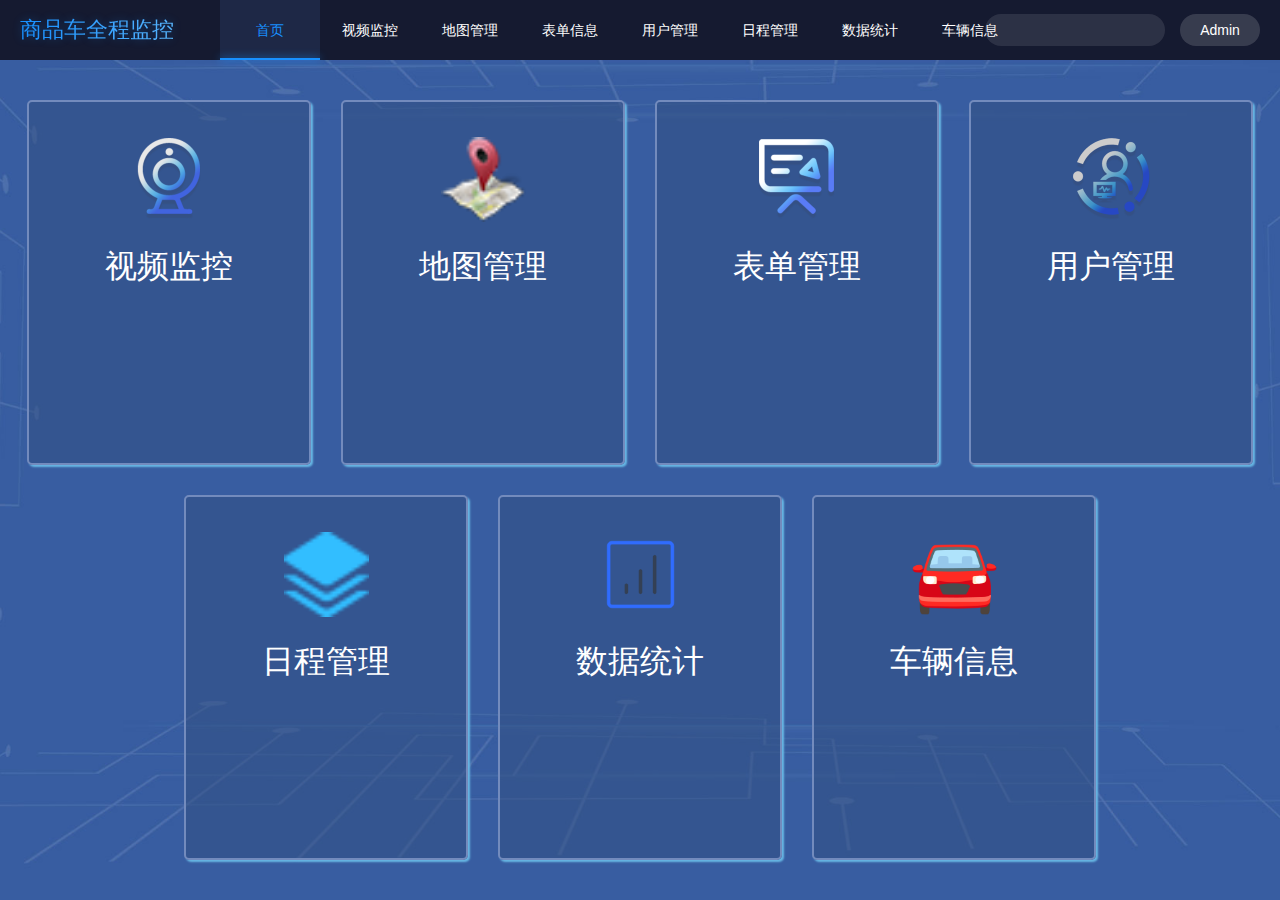
<file: index.html>
﻿<!DOCTYPE html>
<html lang="en">
<head>
    <meta charset="UTF-8">
    <title>商品车全程监控系统</title>
    <link rel="stylesheet" href="css/base.css">
</head>
<body>

 
<main class="main">
    <!--头部-->
    <header class="heared">
        <span class="head-logo">商品车全程监控</span>
        <ul class="head-ul"><li><a href="index.html" class="active-a">首页</a> </li>
            <li><a href="videlctr.html">视频监控</a> </li>
            <li><a href="map.html">地图管理</a> </li>
            <li><a href="form.html">表单信息</a> </li>
            <li><a href="user.html">用户管理</a></li>
            <li><a href="date.html">日程管理</a></li>
            <li><a href="statistics.html">数据统计</a></li>
            <li><a href="vehicle.html">车辆信息</a></li>
        </ul>
        <div class="head-right"><span id="time"></span><span>Admin</span></div>
    </header>
    <!--身体-->
    <section class="section home">
        <div class="home-child">
            <a href="videlctr.html"><p><img src="img/icon01.png"></p><p>视频监控</p></a>
        </div>
        <div class="home-child">
            <a href="map.html"><p><img src="img/icon06.png"></p><p>地图管理</p></a>
        </div>
        <div class="home-child">
            <a href="form.html"><p><img src="img/icon02.png"></p><p>表单管理</p></a>
        </div>
        <div class="home-child">
            <a href="user.html"><p><img src="img/icon03.png"></p><p>用户管理</p></a>
        </div>
        <div class="home-child">
            <a href="date.html"><p><img src="img/icon05.png"></p><p>日程管理</p></a>
        </div>
        <div class="home-child">
            <a href="statistics.html"><p><img src="img/统计图表.png"></p><p>数据统计</p></a>
        </div>
        <div class="home-child">
            <a href="vehicle.html"><p><img src="img/迎面而来的汽车.png"></p><p>车辆信息</p></a>
        </div>
    </section>

  
</main>
<script src="js/jquery.js"></script>
<script>
    $(function(){
        $(".head-ul li a").click(function(){
            $(this).addClass("active-a").parents("li").siblings().find("a").removeClass("active-a");
            $(this).parents('li').find("ul").show();
            $(this).parents("li").sibling().find("ul").hide();

        })
        getTime();
    })
//    格式化时间
   function getTime(){
       var day=new Date();
       var year=day.getFullYear();
       var moutth=day.getMonth()+1;
       var date=day.getDate();
       var hour=day.getHours();
       var min=day.getMinutes();
       var sec=day.getSeconds();
       var str=year+'-'+moutth+'-'+date+' '+hour+":"+min+':'+sec;
   }
</script>
</body>
</html>
</file>
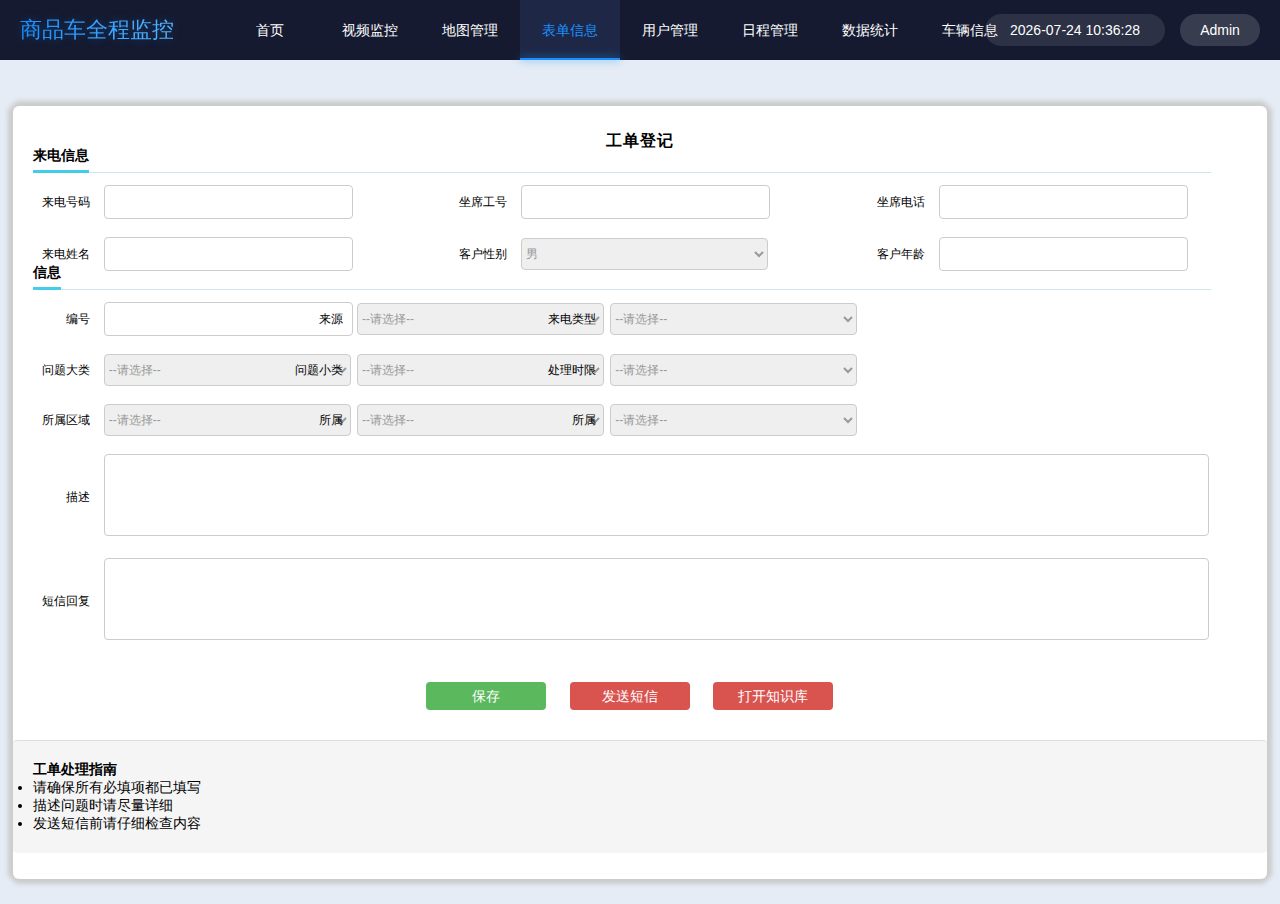
<file: form.html>
﻿<!DOCTYPE html>
<html lang="en">
<head>
    <meta charset="UTF-8">
    <title>表单</title>

    <link rel="stylesheet" href="css/base.css">
    <link rel="stylesheet" href="css/registe.css">
    <style type="text/css">
        .table_p{line-height: 28px;margin:0 4.5% 10px 20px;border-bottom: 1px #d0e6ec solid;position: relative}
        .table_p span{border-bottom: 3px #42cdec solid;display: inline-block;position: absolute;bottom: -1px;font-weight: bold;font-size: 14px}
        .but_p button{width: 120px; margin-right: 10px; /* 增加按钮宽度并设置右边距 */}
    </style>
</head>
<body style="background-color: #e6ecf5;min-width: 1100px">

 

<main class="main">
    <!--头部-->
    <header class="heared">
        <span class="head-logo">商品车全程监控</span>
        <ul class="head-ul"><li><a href="index.html" >首页</a> </li>
            <li><a href="videlctr.html">视频监控</a> </li>
            <li><a href="map.html">地图管理</a> </li>
            <li><a href="form.html" class="active-a">表单信息</a> </li>
            <li><a href="user.html">用户管理</a></li>
            <li><a href="date.html">日程管理</a></li>
            <li><a href="statistics.html">数据统计</a></li>
            <li><a href="vehicle.html">车辆信息</a></li>
        </ul>
        <div class="head-right"><span id="time"></span><span>Admin</span></div>
    </header>
    <!--身体-->
    <section class="section" style="min-height: calc(100vh - 100px);">
        <div class="book_con01" style="height: 100%;">
            <h1 class="book_h01">工单登记</h1>
            <form style="height: 100%;">
                <div class="top" style="height: 80%;">
                    <div>
                        <div class="top_out">
                            <table class="table">
                                <tbody>
                                <p class="table_p"><span>来电信息</span></p>
                                <tr>
                                    <td>来电号码<span></span></td>
                                    <td>
                                        <input type="text">
                                    </td>
                                    <td>坐席工号<span></span></td>
                                    <td>
                                        <input type="text">
                                    </td>
                                    <td>坐席电话<span></span></td>
                                    <td>
                                        <input type="text">
                                    </td>
                                </tr>
                                <tr>
                                    <td>来电姓名<span></span></td>
                                    <td>
                                        <input type="text">
                                    </td>
                                    <td>客户性别<span></span></td>
                                    <td>
                                        <select >
                                            <option>男</option>
                                            <option>女</option>
                                        </select>
                                    </td>
                                    <td>客户年龄<span></span></td>
                                    <td>
                                        <input type="text">
                                    </td>
                                </tr>
                                </tbody>
                            </table>
                            <table class="table">
                                <tbody>
                                <p class="table_p"><span>信息</span></p>
                                <tr>
                                    <td>编号<span></span></td>
                                    <td>
                                        <input type="text">
                                    </td>
                                    <td>来源<span></span></td>
                                    <td>
                                        <select>
                                            <option>--请选择--</option>
                                        </select>
                                    </td>
                                    <td>来电类型<span></span></td>
                                    <td>
                                        <select>
                                            <option>--请选择--</option>
                                        </select>
                                    </td>
                                </tr>
                                <tr>
                                    <td>问题大类<span></span></td>
                                    <td>
                                        <select>
                                            <option>--请选择--</option>
                                        </select>
                                    </td>
                                    <td>问题小类<span></span></td>
                                    <td>
                                        <select>
                                            <option>--请选择--</option>
                                        </select>
                                    </td>
                                    <td>处理时限<span></span></td>
                                    <td>
                                        <select>
                                            <option>--请选择--</option>
                                        </select>
                                    </td>

                                </tr>
                                <tr>
                                    <td>所属区域<span></span></td>
                                    <td>
                                        <select>
                                            <option>--请选择--</option>
                                        </select>
                                    </td>
                                    <td>所属<span></span></td>
                                    <td>
                                        <select>
                                            <option>--请选择--</option>
                                        </select>
                                    </td>
                                    <td>所属<span></span></td>
                                    <td>
                                        <select>
                                            <option>--请选择--</option>
                                        </select>
                                    </td>

                                </tr>
                                <tr>
                                    <td>描述<span></span></td>
                                    <td colspan = "8" style="text-align: left">
                                        <textarea   class="form_area" style="height: 80px"></textarea>
                                    </td>
                                </tr>
                                <tr>
                                    <td>短信回复<span></span></td>
                                    <td colspan = "8" style="text-align: left">
                                        <textarea   class="form_area" style="height: 80px"></textarea>
                                    </td>
                                </tr>
                                </tbody>
                            </table>
                        </div>
                    </div>
                </div>
                <div class="but_p" style="margin-top: 20px;">
                    <button class="but_save">保存</button>
                    <button class="but_close">发送短信</button>
                    <button class="but_close">打开知识库</button>
                </div>
                <!-- 新增底部内容 -->
                <div class="footer-content" style="margin-top: 30px; padding: 20px; background: #f5f5f5;">
                    <h3>工单处理指南</h3>
                    <ul>
                        <li>请确保所有必填项都已填写</li>
                        <li>描述问题时请尽量详细</li>
                        <li>发送短信前请仔细检查内容</li>
                    </ul>
                </div>
            </form>
        </div>
    </section>

</main>
<script src="js/jquery.js"></script>

<script>
    $(function(){
        // 根据当前页面URL设置导航栏高亮
        var currentPage = window.location.pathname.split("/").pop();
        $(".head-ul li a").each(function(){
            var href = $(this).attr("href");
            if(href === currentPage){
                $(this).addClass("active-a");
            } else {
                $(this).removeClass("active-a");
            }
        });
        
        $(".head-ul li a").click(function(){
            $(this).addClass("active-a").parents("li").siblings().find("a").removeClass("active-a");
            $(this).parents('li').find("ul").show();
            $(this).parents("li").siblings().find("ul").hide();
        })
        getTime();
        setInterval(getTime, 1000);
    })
//    格式化时间
   function getTime(){
       var day=new Date();
       var year=day.getFullYear();
       var month = (day.getMonth() + 1).toString().padStart(2, '0');
       var date=day.getDate().toString().padStart(2, '0');
       var hour=day.getHours().toString().padStart(2, '0');
       var min=day.getMinutes().toString().padStart(2, '0');
       var sec=day.getSeconds().toString().padStart(2, '0');
       var str=year+'-'+month+'-'+date+' '+hour+":"+min+':'+sec;
       $("#time").text(str);
   }
</script>
</body>
</html>
</file>
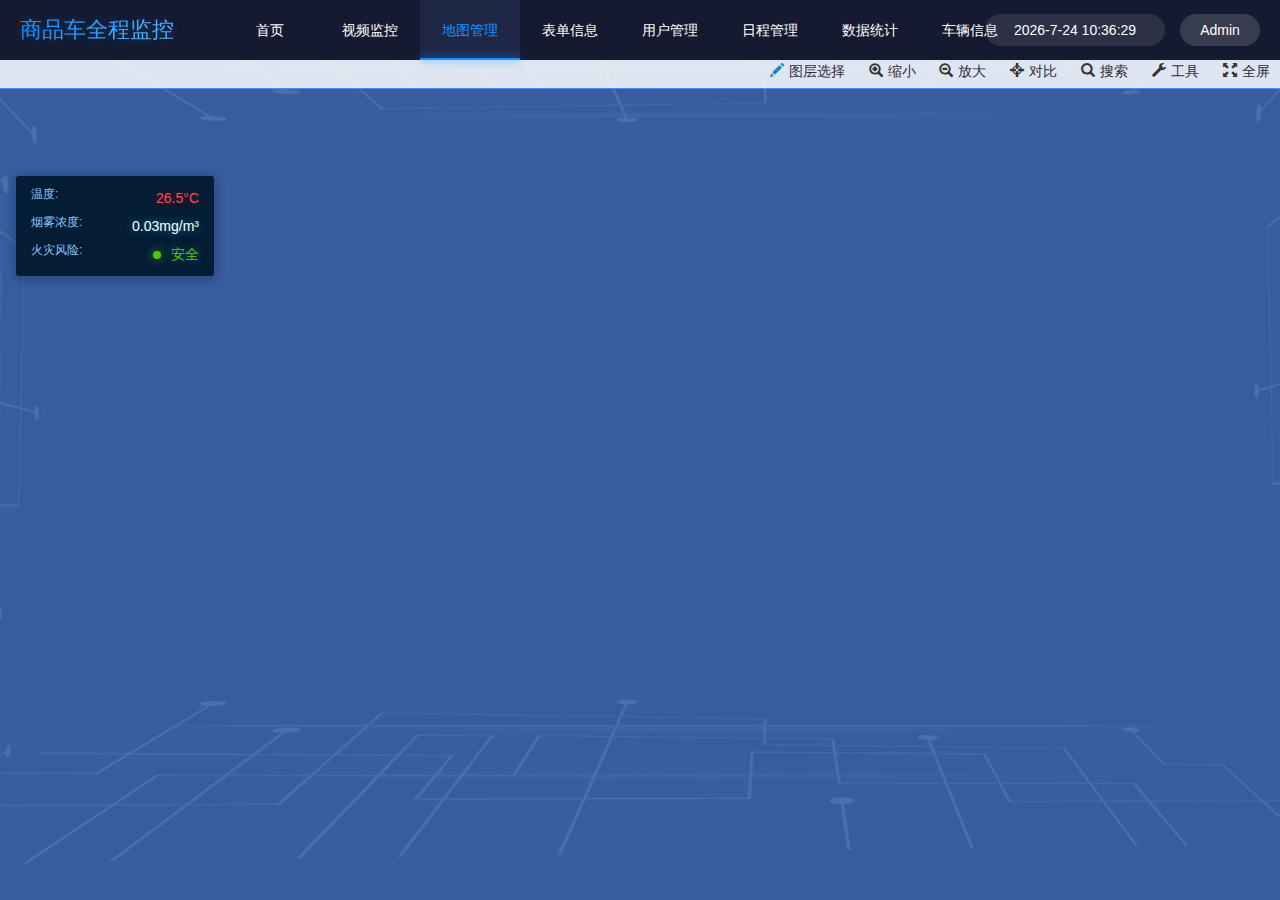
<file: map.html>
﻿<!DOCTYPE html>
<html lang="en">
<head>
    <meta charset="UTF-8">
    <title>地图管理</title>
    <link rel="stylesheet" href="css/bootstrap.min.css">
    <link rel="stylesheet" href="css/base.css">
    <style>
        .map_info_card {
            position: absolute;
            top: 175px;
            left: 15px;
            width: 200px;
            background: rgba(0, 21, 41, 0.9);
            border-radius: 4px;
            box-shadow: 0 2px 12px rgba(0,0,0,0.3);
            z-index: 1000;
            padding: 12px 15px;
            border: 1px solid rgba(84, 140, 247, 0.5);
        }

        .map_info_card .info_item {
            display: flex;
            justify-content: space-between;
            margin-bottom: 8px;
            font-size: 14px;
        }

        .map_info_card .info_item:last-child {
            margin-bottom: 0;
        }

        .map_info_card .label {
            color: #8cc8ff;
            font-weight: normal;
            padding: 0;
            display: inline;
        }

        .map_info_card .value {
            color: #fff;
            font-weight: 500;
            text-shadow: 0 0 10px rgba(0,255,255,0.5);
        }

        .map_info_card .value.danger {
            color: #ff4d4f;
            text-shadow: 0 0 10px rgba(255,0,0,0.5);
        }

        .status-dot {
            display: inline-block;
            width: 8px;
            height: 8px;
            border-radius: 50%;
            margin-right: 6px;
        }

        .map_info_card .value.safe {
            color: #52c41a;
            text-shadow: 0 0 10px rgba(82,196,26,0.5);
        }
        
        .map_info_card .value.safe .status-dot {
            background-color: #52c41a;
            box-shadow: 0 0 10px rgba(82,196,26,0.8);
        }

        .map_info_card .value.warning {
            color: #ff4d4f;
            text-shadow: 0 0 10px rgba(255,77,79,0.5);
        }

        .map_info_card .value.warning .status-dot {
            background-color: #ff4d4f;
            box-shadow: 0 0 10px rgba(255,77,79,0.8);
        }
    </style>
</head>
<body>

 
<main class="main">
    <!--头部-->
    <header class="heared">
        <span class="head-logo">商品车全程监控</span>
        <ul class="head-ul"><li><a href="index.html">首页</a> </li>
            <li><a href="videlctr.html">视频监控</a> </li>
            <li><a href="map.html" class="active-a">地图管理</a> </li>
            <li><a href="form.html">表单信息</a> </li>
            <li><a href="user.html">用户管理</a></li>
            <li><a href="date.html">日程管理</a></li>
            <li><a href="statistics.html">数据统计</a></li>
            <li><a href="vehicle.html">车辆信息</a></li>
        </ul>
        <div class="head-right"><span id="time"></span><span>Admin</span></div>
    </header>
    <!--身体-->
    <section class="section home">
        <!-- 地图容器 -->
        <div class="map_box" id="map_box"></div>

        <!-- 顶部工具栏 -->
        <div class="map_top">
            <ul>
                <li class="active"><i class="glyphicon glyphicon-pencil"></i><a href="javascript:void (0)" class="active">图层选择</a></li>
                <li><i class="glyphicon glyphicon-zoom-in"></i><a href="javascript:void (0)">缩小</a></li>
                <li><i class="glyphicon glyphicon-zoom-out"></i><a href="javascript:void (0)">放大</a></li>
                <li><i class="glyphicon glyphicon-screenshot"></i><a href="javascript:void (0)">对比</a></li>
                <li><i class="glyphicon glyphicon-search"></i><a href="javascript:void (0)">搜索</a></li>
                <li><i class="glyphicon glyphicon-wrench"></i><a href="javascript:void (0)">工具</a></li>
                <li><i class="glyphicon glyphicon-fullscreen"></i><a href="javascript:void (0)">全屏</a></li>
            </ul>
        </div>

        <div class="map_info_card">
            <div class="card_content">
                <div class="info_item">
                    <span class="label">温度:</span>
                    <span class="value danger">26.5°C</span>
                </div>
                <div class="info_item">
                    <span class="label">烟雾浓度:</span>
                    <span class="value">0.03mg/m³</span>
                </div>
                <div class="info_item">
                    <span class="label">火灾风险:</span>
                    <span class="value safe">
                        <i class="status-dot"></i>
                        安全
                    </span>
                </div>
            </div>
        </div>
    </section>

</main>
<script src="js/jquery.js"></script>
<script type="text/javascript" src="http://api.map.baidu.com/api?v=2.0&ak=5ieMMexWmzB9jivTq6oCRX9j&callback"></script>
<script src="js/map.js"></script>
<script>
    $(function(){
        $(".head-ul li a").click(function(){
            $(this).addClass("active-a").parents("li").siblings().find("a").removeClass("active-a");
            $(this).parents('li').find("ul").show();
            $(this).parents("li").sibling().find("ul").hide();
        })
        getTime();
        setInterval(getTime, 1000);
    })

    function getTime(){
        var day = new Date();
        var year = day.getFullYear();
        var month = day.getMonth()+1;
        var date = day.getDate();
        var hour = day.getHours();
        var min = day.getMinutes();
        var sec = day.getSeconds();
        var str = year+'-'+month+'-'+date+' '+hour+":"+min+':'+sec;
        $("#time").text(str);
    }
</script>
</body>
</html>
</file>
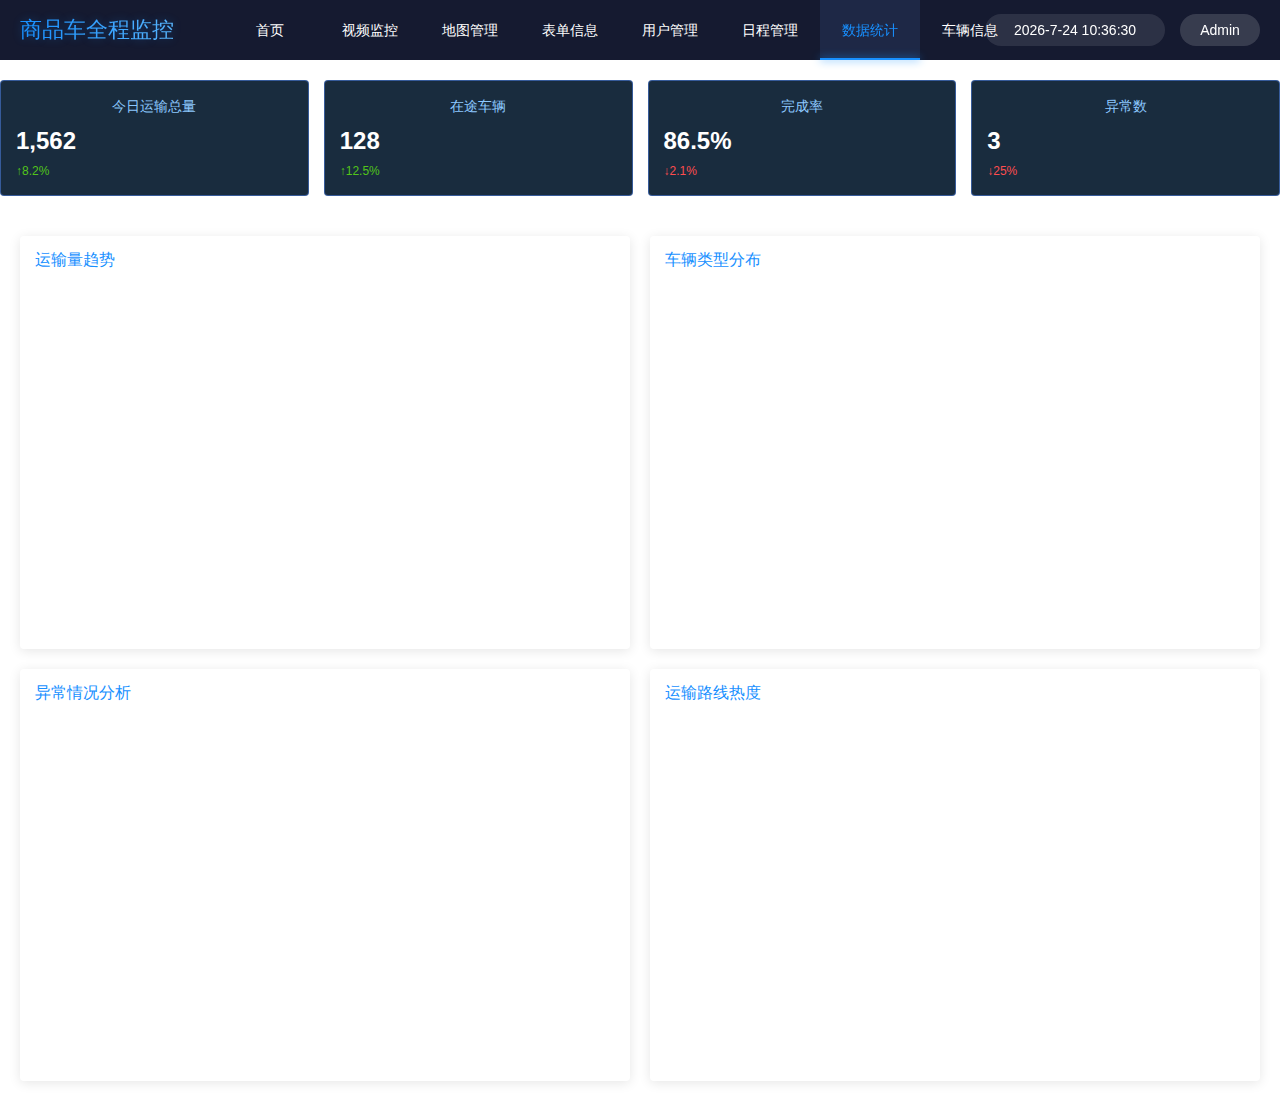
<file: statistics.html>
<!DOCTYPE html>
<html lang="en">
<head>
    <meta charset="UTF-8">
    <title>数据统计</title>
    <link rel="stylesheet" href="css/bootstrap.min.css">
    <link rel="stylesheet" href="css/base.css">
    <script src="https://cdn.bootcdn.net/ajax/libs/echarts/5.4.3/echarts.min.js"></script>
    <style>
        .statistics-container {
            padding: 20px;
            display: grid;
            grid-template-columns: repeat(2, 1fr);
            gap: 20px;
        }

        .chart-card {
            background: rgba(255,255,255,0.1);
            border-radius: 4px;
            padding: 15px;
            box-shadow: 0 2px 12px rgba(0,0,0,0.1);
        }

        .chart-header {
            margin-bottom: 15px;
        }

        .chart-header h3 {
            color: #1890ff;
            font-size: 16px;
            margin: 0;
        }

        .chart-content {
            height: 350px;
        }

        .data-summary {
            display: grid;
            grid-template-columns: repeat(4, 1fr);
            gap: 15px;
            margin-bottom: 20px;
        }

        .summary-card {
            background: rgba(0, 21, 41, 0.9);
            border-radius: 4px;
            padding: 15px;
            border: 1px solid rgba(84, 140, 247, 0.5);
        }

        .summary-card .label {
            color: #8cc8ff;
            font-size: 14px;
            display: block;
            margin-bottom: 8px;
        }

        .summary-card .value {
            color: #fff;
            font-size: 24px;
            font-weight: bold;
        }

        .summary-card .trend {
            font-size: 12px;
            margin-top: 5px;
        }

        .trend.up {
            color: #52c41a;
        }

        .trend.down {
            color: #ff4d4f;
        }
    </style>
</head>
<body>
    <main class="main">
        <!--头部-->
        <header class="heared">
            <span class="head-logo">商品车全程监控</span>
            <ul class="head-ul">
                <li><a href="index.html">首页</a></li>
                <li><a href="videlctr.html">视频监控</a></li>
                <li><a href="map.html">地图管理</a></li>
                <li><a href="form.html">表单信息</a></li>
                <li><a href="user.html">用户管理</a></li>
                <li><a href="date.html">日程管理</a></li>
                <li><a href="statistics.html" class="active-a">数据统计</a></li>
                <li><a href="vehicle.html">车辆信息</a></li>
            </ul>
            <div class="head-right"><span id="time"></span><span>Admin</span></div>
        </header>

        <!--身体-->
        <section class="section">
            <!-- 数据概览 -->
            <div class="data-summary">
                <div class="summary-card">
                    <span class="label">今日运输总量</span>
                    <div class="value">1,562</div>
                    <div class="trend up">↑8.2%</div>
                </div>
                <div class="summary-card">
                    <span class="label">在途车辆</span>
                    <div class="value">128</div>
                    <div class="trend up">↑12.5%</div>
                </div>
                <div class="summary-card">
                    <span class="label">完成率</span>
                    <div class="value">86.5%</div>
                    <div class="trend down">↓2.1%</div>
                </div>
                <div class="summary-card">
                    <span class="label">异常数</span>
                    <div class="value">3</div>
                    <div class="trend down">↓25%</div>
                </div>
            </div>

            <!-- 图表区域 -->
            <div class="statistics-container">
                <div class="chart-card">
                    <div class="chart-header">
                        <h3>运输量趋势</h3>
                    </div>
                    <div class="chart-content" id="transportTrend"></div>
                </div>
                <div class="chart-card">
                    <div class="chart-header">
                        <h3>车辆类型分布</h3>
                    </div>
                    <div class="chart-content" id="vehicleTypes"></div>
                </div>
                <div class="chart-card">
                    <div class="chart-header">
                        <h3>异常情况分析</h3>
                    </div>
                    <div class="chart-content" id="errorAnalysis"></div>
                </div>
                <div class="chart-card">
                    <div class="chart-header">
                        <h3>运输路线热度</h3>
                    </div>
                    <div class="chart-content" id="routeHeat"></div>
                </div>
            </div>
        </section>
    </main>

    <script src="js/jquery.js"></script>
    <script>
        // 时间显示
        function getTime(){
            var day = new Date();
            var year = day.getFullYear();
            var month = day.getMonth()+1;
            var date = day.getDate();
            var hour = day.getHours();
            var min = day.getMinutes();
            var sec = day.getSeconds();
            var str = year+'-'+month+'-'+date+' '+hour+":"+min+':'+sec;
            $("#time").text(str);
        }

        // 初始化所有图表
        function initCharts() {
            // 运输量趋势图
            var transportChart = echarts.init(document.getElementById('transportTrend'));
            transportChart.setOption({
                tooltip: {
                    trigger: 'axis'
                },
                grid: {
                    left: '3%',
                    right: '4%',
                    bottom: '3%',
                    containLabel: true
                },
                xAxis: {
                    type: 'category',
                    boundaryGap: false,
                    data: ['周一', '周二', '周三', '周四', '周五', '周六', '周日'],
                    axisLine: { lineStyle: { color: '#8cc8ff' } }
                },
                yAxis: {
                    type: 'value',
                    axisLine: { lineStyle: { color: '#8cc8ff' } },
                    splitLine: { lineStyle: { color: 'rgba(84, 140, 247, 0.2)' } }
                },
                series: [{
                    name: '运输量',
                    type: 'line',
                    smooth: true,
                    data: [820, 932, 901, 934, 1290, 1330, 1320],
                    areaStyle: {
                        color: new echarts.graphic.LinearGradient(0, 0, 0, 1, [{
                            offset: 0,
                            color: 'rgba(82, 196, 26, 0.3)'
                        }, {
                            offset: 1,
                            color: 'rgba(82, 196, 26, 0)'
                        }])
                    }
                }]
            });

            // 车辆类型分布图
            var vehicleChart = echarts.init(document.getElementById('vehicleTypes'));
            vehicleChart.setOption({
                tooltip: {
                    trigger: 'item'
                },
                legend: {
                    orient: 'vertical',
                    right: 10,
                    top: 'center',
                    textStyle: { color: '#8cc8ff' }
                },
                series: [{
                    name: '车辆类型',
                    type: 'pie',
                    radius: ['40%', '70%'],
                    center: ['40%', '50%'],
                    data: [
                        {value: 335, name: '大众'},
                        {value: 310, name: '东风'},
                        {value: 234, name: '日产'},
                        {value: 135, name: '宏光'},
                        {value: 154, name: '其他'}
                    ]
                }]
            });

            // 异常情况分析图
            var errorChart = echarts.init(document.getElementById('errorAnalysis'));
            errorChart.setOption({
                tooltip: {
                    trigger: 'axis',
                    axisPointer: { type: 'shadow' }
                },
                grid: {
                    left: '3%',
                    right: '4%',
                    bottom: '3%',
                    containLabel: true
                },
                xAxis: [{
                    type: 'category',
                    data: ['超速', '偏航', '超时', '故障', '其他'],
                    axisLine: { lineStyle: { color: '#8cc8ff' } }
                }],
                yAxis: [{
                    type: 'value',
                    axisLine: { lineStyle: { color: '#8cc8ff' } },
                    splitLine: { lineStyle: { color: 'rgba(84, 140, 247, 0.2)' } }
                }],
                series: [{
                    type: 'bar',
                    data: [10, 8, 5, 3, 2]
                }]
            });

            // 路线热度图
            var routeChart = echarts.init(document.getElementById('routeHeat'));
            routeChart.setOption({
                tooltip: {
                    trigger: 'axis'
                },
                radar: {
                    indicator: [
                        { name: '路线A', max: 100},
                        { name: '路线B', max: 100},
                        { name: '路线C', max: 100},
                        { name: '路线D', max: 100},
                        { name: '路线E', max: 100}
                    ],
                    splitLine: {
                        lineStyle: {
                            color: 'rgba(84, 140, 247, 0.2)'
                        }
                    },
                    axisLine: {
                        lineStyle: {
                            color: 'rgba(84, 140, 247, 0.5)'
                        }
                    }
                },
                series: [{
                    type: 'radar',
                    data: [{
                        value: [85, 65, 55, 90, 82],
                        name: '使用频率'
                    }],
                    areaStyle: {
                        color: 'rgba(82, 196, 26, 0.3)'
                    }
                }]
            });
        }

        $(function(){
            getTime();
            setInterval(getTime, 1000);
            initCharts();

            // 窗口大小改变时重绘图表
            window.addEventListener('resize', function() {
                echarts.init(document.getElementById('transportTrend')).resize();
                echarts.init(document.getElementById('vehicleTypes')).resize();
                echarts.init(document.getElementById('errorAnalysis')).resize();
                echarts.init(document.getElementById('routeHeat')).resize();
            });
        });
    </script>
</body>
</html>
</file>
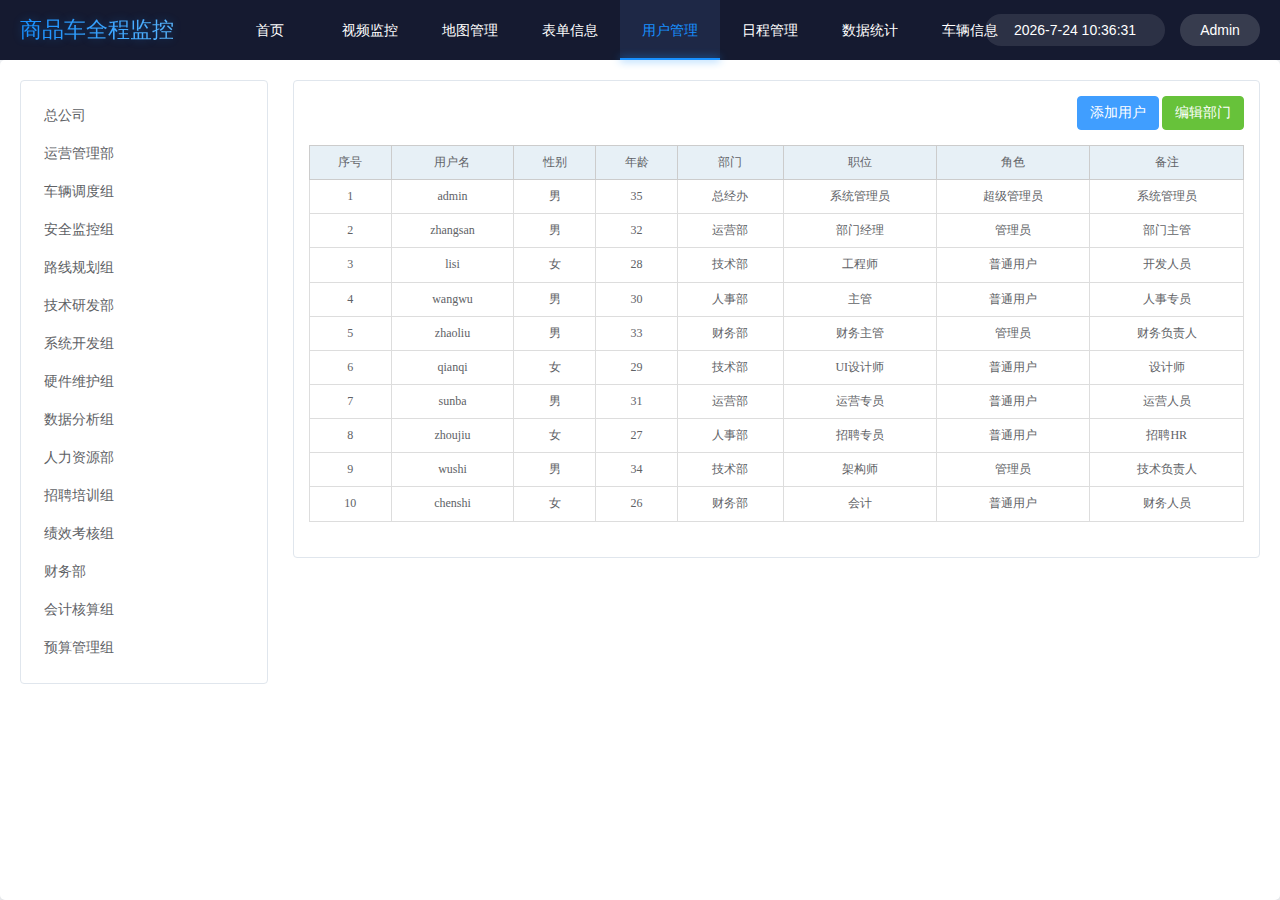
<file: user.html>
﻿<!DOCTYPE html>
<html lang="en">
<head>
    <meta charset="UTF-8">
    <title>用户管理</title>
    <link href="plugin/bstable/css/bootstrap.min.css" rel="stylesheet" type="text/css">
    <link href="plugin/bstable/css/bootstrap-table.css" rel="stylesheet" type="text/css">
    <link href="css/zTreeStyle/zTreeStyle.css" rel="stylesheet" type="text/css" />
    <link rel="stylesheet" href="css/base.css">
    <link rel="stylesheet" href="css/table.css">
    <style>
        .section {
            background-color: #fff;
            padding: 20px;
            border-radius: 5px;
            box-shadow: 0 2px 5px rgba(0,0,0,0.1);
        }
        .leftTree {
            float: left;
            width: 20%;
            background-color: #fff;
            border: 1px solid #e0e6ed;
            border-radius: 4px;
            padding: 15px;
            margin-right: 1%;
        }
        .rightTable {
            float: right;
            width: 78%;
            background-color: #fff;
            border: 1px solid #e0e6ed;
            border-radius: 4px;
            padding: 15px;
        }
        .table {
            background-color: #fff;
        }
        .table thead th {
            background-color: #f5f7fa;
            color: #606266;
            font-weight: 500;
        }
        .table tbody td {
            color: #606266;
        }
        .btn-primary {
            background-color: #409eff;
            border-color: #409eff;
        }
        .btn-info {
            background-color: #67c23a;
            border-color: #67c23a;
        }
        .treeOne, .treeTwo, .treeThree {
            color: #606266;
            padding: 8px;
            border-radius: 4px;
            margin: 2px 0;
        }
        .treeOne:hover, .treeTwo:hover, .treeThree:hover {
            background-color: #f5f7fa;
        }
    </style>
</head>
<body style="background-color: #f0f2f5">

 
<main class="main">
    <!--头部-->
    <header class="heared">
        <span class="head-logo">商品车全程监控</span>
        <ul class="head-ul"><li><a href="index.html">首页</a> </li>
            <li><a href="videlctr.html">视频监控</a> </li>
            <li><a href="map.html">地图管理</a> </li>
            <li><a href="form.html">表单信息</a> </li>
            <li><a href="user.html" class="active-a">用户管理</a></li>
            <li><a href="date.html">日程管理</a></li>
                    <li><a href="statistics.html">数据统计</a></li>
            <li><a href="vehicle.html">车辆信息</a></li>

        </ul>
        <div class="head-right"><span id="time"></span><span>Admin</span></div>
    </header>
    <!--身体-->
    <section class="section">
        <div class="leftTree">
            <ul class="treeUl">
                <li>
                    <div class="treeOne">总公司</div>
                    <ul>
                        <li>
                            <div class="treeTwo">运营管理部</div>
                            <ul>
                                <li><div class="treeThree">车辆调度组</div></li>
                                <li><div class="treeThree">安全监控组</div></li>
                                <li><div class="treeThree">路线规划组</div></li>
                            </ul>
                        </li>
                        <li>
                            <div class="treeTwo">技术研发部</div>
                            <ul>
                                <li><div class="treeThree">系统开发组</div></li>
                                <li><div class="treeThree">硬件维护组</div></li>
                                <li><div class="treeThree">数据分析组</div></li>
                            </ul>
                        </li>
                        <li>
                            <div class="treeTwo">人力资源部</div>
                            <ul>
                                <li><div class="treeThree">招聘培训组</div></li>
                                <li><div class="treeThree">绩效考核组</div></li>
                            </ul>
                        </li>
                        <li>
                            <div class="treeTwo">财务部</div>
                            <ul>
                                <li><div class="treeThree">会计核算组</div></li>
                                <li><div class="treeThree">预算管理组</div></li>
                            </ul>
                        </li>
                    </ul>
                </li>
            </ul>
        </div>
        <div class="rightTable">
            <div class="operation-buttons" style="margin-bottom: 15px; text-align: right;">
                <button class="btn btn-primary" onclick="addUser()">添加用户</button>
                <button class="btn btn-info" onclick="editDepartment()">编辑部门</button>
            </div>
            <table class="table table-bordered">
                <thead>
                    <tr>
                        <th>序号</th>
                        <th>用户名</th>
                        <th>性别</th>
                        <th>年龄</th>
                        <th>部门</th>
                        <th>职位</th>
                        <th>角色</th>
                        <th>备注</th>
                    </tr>
                </thead>
                <tbody>
                    <tr>
                        <td>1</td>
                        <td>admin</td>
                        <td>男</td>
                        <td>35</td>
                        <td>总经办</td>
                        <td>系统管理员</td>
                        <td>超级管理员</td>
                        <td>系统管理员</td>
                    </tr>
                    <tr>
                        <td>2</td>
                        <td>zhangsan</td>
                        <td>男</td>
                        <td>32</td>
                        <td>运营部</td>
                        <td>部门经理</td>
                        <td>管理员</td>
                        <td>部门主管</td>
                    </tr>
                    <tr>
                        <td>3</td>
                        <td>lisi</td>
                        <td>女</td>
                        <td>28</td>
                        <td>技术部</td>
                        <td>工程师</td>
                        <td>普通用户</td>
                        <td>开发人员</td>
                    </tr>
                    <tr>
                        <td>4</td>
                        <td>wangwu</td>
                        <td>男</td>
                        <td>30</td>
                        <td>人事部</td>
                        <td>主管</td>
                        <td>普通用户</td>
                        <td>人事专员</td>
                    </tr>
                    <tr>
                        <td>5</td>
                        <td>zhaoliu</td>
                        <td>男</td>
                        <td>33</td>
                        <td>财务部</td>
                        <td>财务主管</td>
                        <td>管理员</td>
                        <td>财务负责人</td>
                    </tr>
                    <tr>
                        <td>6</td>
                        <td>qianqi</td>
                        <td>女</td>
                        <td>29</td>
                        <td>技术部</td>
                        <td>UI设计师</td>
                        <td>普通用户</td>
                        <td>设计师</td>
                    </tr>
                    <tr>
                        <td>7</td>
                        <td>sunba</td>
                        <td>男</td>
                        <td>31</td>
                        <td>运营部</td>
                        <td>运营专员</td>
                        <td>普通用户</td>
                        <td>运营人员</td>
                    </tr>
                    <tr>
                        <td>8</td>
                        <td>zhoujiu</td>
                        <td>女</td>
                        <td>27</td>
                        <td>人事部</td>
                        <td>招聘专员</td>
                        <td>普通用户</td>
                        <td>招聘HR</td>
                    </tr>
                    <tr>
                        <td>9</td>
                        <td>wushi</td>
                        <td>男</td>
                        <td>34</td>
                        <td>技术部</td>
                        <td>架构师</td>
                        <td>管理员</td>
                        <td>技术负责人</td>
                    </tr>
                    <tr>
                        <td>10</td>
                        <td>chenshi</td>
                        <td>女</td>
                        <td>26</td>
                        <td>财务部</td>
                        <td>会计</td>
                        <td>普通用户</td>
                        <td>财务人员</td>
                    </tr>
                </tbody>
            </table>
        </div>
        <div class="clear"></div>
    </section>

</main>
<script src="js/jquery.js"></script>
<script src="plugin/bstable/js/bootstrap.min.js"></script>
<script src="plugin/bstable/js/bootstrap-table.js"></script>
<script src="plugin/bstable/js/bootstrap-table-zh-CN.min.js"></script>
<script type="text/javascript" src="plugin/ztree/jquery.ztree.core-3.5.js"></script>
<script type="text/javascript" src="plugin/ztree/jquery.ztree.excheck-3.5.js"></script>
<script type="text/javascript" src="plugin/ztree/jquery.ztree.exedit-3.5.js"></script>
<script src="plugin/layer_v2.1/layer/layer.js"></script>
<script src="js/organize.js"></script>

<script>
    $(function(){
        // 根据当前页面URL设置导航栏高亮
        var currentPage = window.location.pathname.split("/").pop();
        $(".head-ul li a").each(function(){
            var href = $(this).attr("href");
            if(href === currentPage){
                $(this).addClass("active-a");
            } else {
                $(this).removeClass("active-a");
            }
        });
        
        $(".head-ul li a").click(function(){
            $(this).addClass("active-a").parents("li").siblings().find("a").removeClass("active-a");
            $(this).parents('li').find("ul").show();
            $(this).parents("li").siblings().find("ul").hide();
        })
        $('#table').bootstrapTable({
            method: "get",
            striped: true,
            singleSelect: false,
            url: "json/user.json",
            dataType: "json",
            pagination: true, //分页
            pageSize: 10,
            pageNumber: 1,
            search: false, //显示搜索框
            contentType: "application/x-www-form-urlencoded",
            queryParams: null,
            columns: [
                {
                    checkbox: "true",
                    field: 'check',
                    align: 'center',
                    valign: 'middle'
                }
                ,
                {
                    title: "用户名",
                    field: 'id',
                    align: 'center',
                    valign: 'middle'
                },
                {
                    title: '性别',
                    field: 'sex',
                    align: 'center',
                    valign: 'middle'
                },
                {
                    title: '年龄',
                    field: 'date',
                    align: 'center',
                    valign: 'middle'
                },
                {
                    title: '部门',
                    field: 'person',
                    align: 'center'
                },
                {
                    title: '职位',
                    field: 'oper',
                    align: 'center',
                    valign: 'middle'
                },
                {
                    title: '角色',
                    field: 'title',
                    align: 'center',
                    valign: 'middle'
                },
                {
                    title: '备注',
                    field: 'person',
                    align: 'center'
                }
            ]
        });
        getTime();
    })
//    格式化时间
   function getTime(){
       var day=new Date();
       var year=day.getFullYear();
       var moutth=day.getMonth()+1;
       var date=day.getDate();
       var hour=day.getHours();
       var min=day.getMinutes();
       var sec=day.getSeconds();
       var str=year+'-'+moutth+'-'+date+' '+hour+":"+min+':'+sec;
       $("#time").text(str);
   }

    function addUser() {
        layer.open({
            type: 2,
            title: '添加用户',
            shadeClose: true,
            shade: 0.5,
            area: ['600px', '500px'],
            content: 'add_user.html'
        });
    }

    function editDepartment() {
        layer.open({
            type: 2,
            title: '编辑部门',
            shadeClose: true,
            shade: 0.5,
            area: ['500px', '600px'],
            content: 'edit_department.html'
        });
    }
</script>
</body>
</html>
</file>
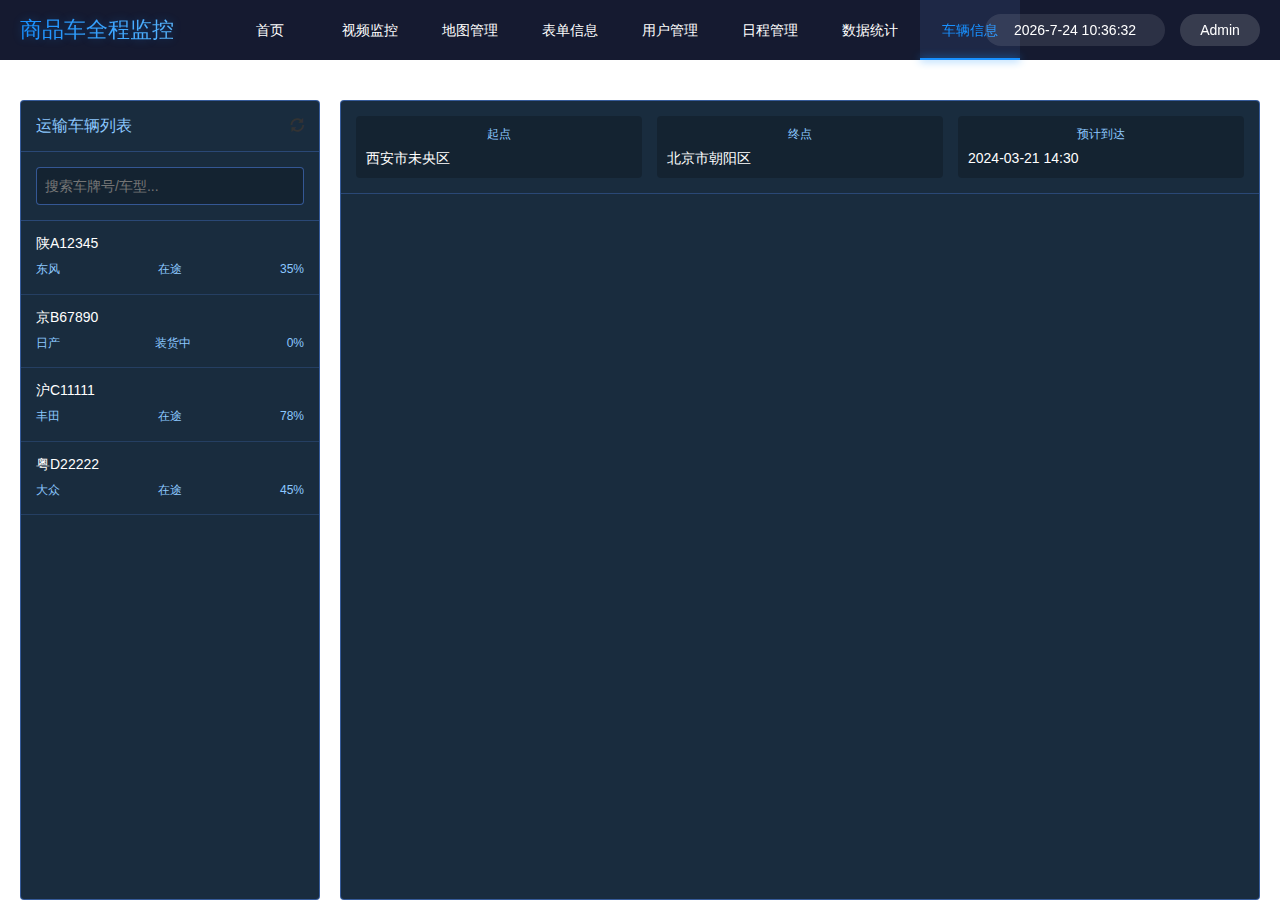
<file: vehicle.html>
<!DOCTYPE html>
<html lang="en">
<head>
    <meta charset="UTF-8">
    <title>车辆信息</title>
    <link rel="stylesheet" href="css/bootstrap.min.css">
    <link rel="stylesheet" href="css/base.css">
    <style>
        .vehicle-container {
            padding: 20px;
            display: grid;
            grid-template-columns: 300px 1fr;
            gap: 20px;
            height: calc(100vh - 60px);
        }

        .vehicle-list {
            background: rgba(0, 21, 41, 0.9);
            border-radius: 4px;
            border: 1px solid rgba(84, 140, 247, 0.5);
        }

        .list-header {
            padding: 15px;
            border-bottom: 1px solid rgba(84, 140, 247, 0.3);
            display: flex;
            justify-content: space-between;
            align-items: center;
        }

        .list-header h3 {
            margin: 0;
            color: #8cc8ff;
            font-size: 16px;
        }

        .search-box {
            padding: 15px;
            border-bottom: 1px solid rgba(84, 140, 247, 0.3);
        }

        .search-box input {
            width: 100%;
            padding: 8px;
            border: 1px solid rgba(84, 140, 247, 0.5);
            background: rgba(0, 0, 0, 0.2);
            color: #fff;
            border-radius: 4px;
        }

        .vehicle-items {
            height: calc(100% - 120px);
            overflow-y: auto;
        }

        .vehicle-item {
            padding: 15px;
            border-bottom: 1px solid rgba(84, 140, 247, 0.2);
            cursor: pointer;
            transition: all 0.3s;
        }

        .vehicle-item:hover {
            background: rgba(84, 140, 247, 0.1);
        }

        .vehicle-item.active {
            background: rgba(84, 140, 247, 0.2);
        }

        .vehicle-item h4 {
            margin: 0 0 10px;
            color: #fff;
            font-size: 14px;
        }

        .vehicle-info {
            font-size: 12px;
            color: #8cc8ff;
            display: flex;
            justify-content: space-between;
        }

        .map-container {
            background: rgba(0, 21, 41, 0.9);
            border-radius: 4px;
            border: 1px solid rgba(84, 140, 247, 0.5);
            display: grid;
            grid-template-rows: auto 1fr;
        }

        .route-info {
            padding: 15px;
            border-bottom: 1px solid rgba(84, 140, 247, 0.3);
            display: grid;
            grid-template-columns: repeat(3, 1fr);
            gap: 15px;
        }

        .info-card {
            background: rgba(0, 0, 0, 0.2);
            padding: 10px;
            border-radius: 4px;
        }

        .info-card .label {
            color: #8cc8ff;
            font-size: 12px;
            display: block;
            margin-bottom: 5px;
        }

        .info-card .value {
            color: #fff;
            font-size: 14px;
        }

        #vehicleMap {
            width: 100%;
            height: 100%;
        }

        /* 自定义滚动条 */
        .vehicle-items::-webkit-scrollbar {
            width: 6px;
        }

        .vehicle-items::-webkit-scrollbar-track {
            background: rgba(0, 0, 0, 0.1);
        }

        .vehicle-items::-webkit-scrollbar-thumb {
            background: rgba(84, 140, 247, 0.5);
            border-radius: 3px;
        }
    </style>
</head>
<body>
    <main class="main">
        <!--头部-->
        <header class="heared">
            <span class="head-logo">商品车全程监控</span>
            <ul class="head-ul">
                <li><a href="index.html">首页</a></li>
                <li><a href="videlctr.html">视频监控</a></li>
                <li><a href="map.html">地图管理</a></li>
                <li><a href="form.html">表单信息</a></li>
                <li><a href="user.html">用户管理</a></li>
                <li><a href="date.html">日程管理</a></li>
                <li><a href="statistics.html">数据统计</a></li>
                <li><a href="vehicle.html" class="active-a">车辆信息</a></li>
            </ul>
            <div class="head-right"><span id="time"></span><span>Admin</span></div>
        </header>

        <!--身体-->
        <section class="section">
            <div class="vehicle-container">
                <!-- 左侧车辆列表 -->
                <div class="vehicle-list">
                    <div class="list-header">
                        <h3>运输车辆列表</h3>
                        <span class="refresh-btn"><i class="glyphicon glyphicon-refresh"></i></span>
                    </div>
                    <div class="search-box">
                        <input type="text" placeholder="搜索车牌号/车型...">
                    </div>
                    <div class="vehicle-items">
                        <!-- 车辆列表项 -->
                    </div>
                </div>

                <!-- 右侧地图和详情 -->
                <div class="map-container">
                    <div class="route-info">
                        <div class="info-card">
                            <span class="label">起点</span>
                            <div class="value">西安市未央区</div>
                        </div>
                        <div class="info-card">
                            <span class="label">终点</span>
                            <div class="value">北京市朝阳区</div>
                        </div>
                        <div class="info-card">
                            <span class="label">预计到达</span>
                            <div class="value">2024-03-21 14:30</div>
                        </div>
                    </div>
                    <div id="vehicleMap"></div>
                </div>
            </div>
        </section>
    </main>

    <script src="js/jquery.js"></script>
    <script type="text/javascript" src="http://api.map.baidu.com/api?v=2.0&ak=5ieMMexWmzB9jivTq6oCRX9j&callback"></script>
    <script>
        // 模拟车辆数据
        const vehicles = [
            { id: 1, plate: '陕A12345', type: '东风', status: '在途', location: '西安市', progress: '35%',
             start: '西安市未央区物流园', end: '西安市浐灞生态区', startPoint: [108.946465,34.347269], endPoint: [109.064359,34.350545] },
            { id: 2, plate: '京B67890', type: '日产', status: '装货中', location: '北京市', progress: '0%',
             start: '北京市顺义区空港物流园', end: '北京市朝阳区酒仙桥', startPoint: [116.543459,40.109597], endPoint: [116.486409,39.978991] },
            { id: 3, plate: '沪C11111', type: '丰田', status: '在途', location: '上海市', progress: '78%',
             start: '上海市宝山区宝杨路码头', end: '上海市浦东新区外高桥', startPoint: [121.471347,31.405054], endPoint: [121.568080,31.350891] },
            { id: 4, plate: '粤D22222', type: '大众', status: '在途', location: '广州市', progress: '45%',
             start: '广州市黄埔港码头', end: '广州市白云机场', startPoint: [113.468874,23.072857], endPoint: [113.298987,23.392211] }
        ];

        let currentMap = null;
        let currentDriving = null;

        // 渲染车辆列表
        function renderVehicleList() {
            const container = $('.vehicle-items');
            container.empty();
            
            vehicles.forEach(vehicle => {
                container.append(`
                    <div class="vehicle-item" data-id="${vehicle.id}">
                        <h4>${vehicle.plate}</h4>
                        <div class="vehicle-info">
                            <span>${vehicle.type}</span>
                            <span>${vehicle.status}</span>
                            <span>${vehicle.progress}</span>
                        </div>
                    </div>
                `);
            });
        }

        // 初始化百度地图
        function initMap() {
            const map = new BMap.Map("vehicleMap");
            map.centerAndZoom(new BMap.Point(108.946465,34.347269), 5);
            map.enableScrollWheelZoom();
            map.addControl(new BMap.NavigationControl());
            map.addControl(new BMap.ScaleControl());
            currentMap = map;
            return map;
        }

        // 显示车辆路线
        function showVehicleRoute(vehicleId) {
            const vehicle = vehicles.find(v => v.id === vehicleId);
            if (!vehicle) return;

            // 更新路线信息卡片
            $('.info-card:nth-child(1) .value').text(vehicle.start);
            $('.info-card:nth-child(2) .value').text(vehicle.end);

            // 清除之前的路线
            currentMap.clearOverlays();
            if (currentDriving) {
                currentDriving.clearResults();
            }

            // 先定位到当前车辆位置
            const currentLocation = new BMap.Point(vehicle.startPoint[0], vehicle.startPoint[1]);
            currentMap.centerAndZoom(currentLocation, 12);

            // 创建起点和终点标记
            const startPoint = new BMap.Point(vehicle.startPoint[0], vehicle.startPoint[1]);
            const endPoint = new BMap.Point(vehicle.endPoint[0], vehicle.endPoint[1]);

            // 添加起点和终点标记
            const startMarker = new BMap.Marker(startPoint);
            const endMarker = new BMap.Marker(endPoint);
            // 添加车辆当前位置标记（使用不同的图标）
            const carIcon = new BMap.Icon("img/car.png", new BMap.Size(32, 32), {
                imageSize: new BMap.Size(32, 32)
            });
            const carMarker = new BMap.Marker(currentLocation, {
                icon: carIcon
            });
            currentMap.addOverlay(startMarker);
            currentMap.addOverlay(endMarker);
            currentMap.addOverlay(carMarker);

            // 添加起点和终点标签
            const startLabel = new BMap.Label("起点: " + vehicle.start, {
                position: startPoint,
                offset: new BMap.Size(20, -10)
            });
            const endLabel = new BMap.Label("终点: " + vehicle.end, {
                position: endPoint,
                offset: new BMap.Size(20, -10)
            });
            const carLabel = new BMap.Label("当前位置: " + vehicle.location, {
                position: currentLocation,
                offset: new BMap.Size(20, -10)
            });
            currentMap.addOverlay(startLabel);
            currentMap.addOverlay(endLabel);
            currentMap.addOverlay(carLabel);

            // 创建驾车路线规划
            currentDriving = new BMap.DrivingRoute(currentMap, {
                renderOptions: {
                    map: currentMap,
                    autoViewport: true,
                    enableDragging: true
                },
                onSearchComplete: function(results) {
                    if (results.getStatus() === 0) {
                        const plan = results.getPlan(0);
                        const duration = plan.getDuration(true);
                        const distance = plan.getDistance(true);
                        
                        // 更新预计到达时间
                        const now = new Date();
                        now.setMinutes(now.getMinutes() + Math.floor(plan.getDuration() / 60));
                        const arrivalTime = now.toLocaleString('zh-CN', {
                            year: 'numeric',
                            month: '2-digit',
                            day: '2-digit',
                            hour: '2-digit',
                            minute: '2-digit'
                        });
                        $('.info-card:nth-child(3) .value').text(arrivalTime);
                        
                        // 添加行程信息标签
                        const routeInfo = new BMap.Label(
                            `总距离: ${distance}\n预计用时: ${duration}`, 
                            {
                                position: currentLocation,
                                offset: new BMap.Size(20, 10)
                            }
                        );
                        currentMap.addOverlay(routeInfo);
                    }
                }
            });

            // 搜索路线
            currentDriving.search(startPoint, endPoint);
        }

        $(function(){
            // 初始化时间显示
            function getTime(){
                var day = new Date();
                var year = day.getFullYear();
                var month = day.getMonth()+1;
                var date = day.getDate();
                var hour = day.getHours();
                var min = day.getMinutes();
                var sec = day.getSeconds();
                var str = year+'-'+month+'-'+date+' '+hour+":"+min+':'+sec;
                $("#time").text(str);
            }
            
            getTime();
            setInterval(getTime, 1000);

            // 初始化车辆列表
            renderVehicleList();

            // 初始化地图
            const map = initMap();

            // 绑定车辆列表点击事件
            $('.vehicle-items').on('click', '.vehicle-item', function() {
                const vehicleId = $(this).data('id');
                $('.vehicle-item').removeClass('active');
                $(this).addClass('active');
                showVehicleRoute(vehicleId);
            });

            // 绑定搜索功能
            $('.search-box input').on('input', function() {
                const searchText = $(this).val().toLowerCase();
                $('.vehicle-item').each(function() {
                    const text = $(this).text().toLowerCase();
                    $(this).toggle(text.includes(searchText));
                });
            });
        });
    </script>
</body>
</html>
</file>
<file: css/base.css>
*{
    margin: 0;
    padding: 0;
    font-size: 100%;
}
a{
    text-decoration: none;
}
.main{
    width: 100%;
    min-height: 100vh;
    position: absolute;
    overflow-x: hidden;
}
.heared{
    position: fixed;
    top: 0;
    left: 0;
    width: 100%;
    height: 60px;
    background-color: #151a30;
    z-index: 1000;
    display: flex;
    align-items: center;
    padding: 0;
    box-sizing: border-box;
}
.head-logo{
    position: absolute;
    left: 20px;
    width: 180px;
    height: 60px;
    line-height: 60px;
    font-size: 22px;
    color: #1890ff;
    font-family: "Microsoft YaHei", "微软雅黑", Arial, sans-serif;
    white-space: nowrap;
    background: linear-gradient(90deg, #1890ff, #69c0ff);
    -webkit-background-clip: text;
    -webkit-text-fill-color: transparent;
    text-shadow: 0 0 10px rgba(24,144,255,0.3);
    font-weight: 500;
}
.head-logo:hover {
    text-shadow: 0 0 15px rgba(24,144,255,0.5);
}
.head-ul{
    position: absolute;
    left: 220px;
    height: 60px;
    margin: 0;
    padding: 0;
    display: flex;
    list-style: none;
}
.head-ul li{
    height: 60px;
    line-height: 60px;
    margin: 0;
    padding: 0;
    flex: none;
    width: 100px;
    text-align: center;
}
.head-ul li a{
    display: block;
    height: 60px;
    line-height: 60px;
    color: #fff;
    text-decoration: none;
    font-size: 14px;
    font-family: "Microsoft YaHei", "微软雅黑", Arial, sans-serif;
    white-space: nowrap;
    padding: 0;
    transition: color 0.3s;
}
.head-ul li a:hover, .head-ul li a.active-a {
    color: #3c8dbc;
    background-color: #1e2846;
}
.active-a{
    color: #1890ff !important;
    position: relative;
}
.active-a::after{
    content: '';
    position: absolute;
    bottom: 0;
    left: 0;
    width: 100%;
    height: 2px;
    background: #1890ff;
    box-shadow: 0 0 8px #1890ff;
}
.head-ul>li>ul{
    background-color: #242938;
    color: #ffffff;
    padding: 5px;
    border-radius: 5px;
    display: none;
}
.head-ul>li>ul li{
    list-style: none;
    padding: 0 10px;
}
.head-ul>li>ul li a{
    color: #ffffff;
    font-size: 1rem;
}
.head-right {
    position: absolute;
    right: 20px;
    height: 60px;
    display: flex;
    align-items: center;
    justify-content: flex-end;
}
#time {
    display: inline-block;
    width: 180px;
    height: 32px;
    line-height: 32px;
    background: rgba(255,255,255,0.1);
    border-radius: 16px;
    color: #fff;
    font-size: 14px;
    text-align: center;
    margin-right: 15px;
    font-family: "Microsoft YaHei", "微软雅黑", Arial, sans-serif;
    white-space: nowrap;
}
.head-right span:last-child {
    display: inline-block;
    width: 80px;
    height: 32px;
    line-height: 32px;
    background: rgba(255,255,255,0.15);
    border-radius: 16px;
    color: #fff;
    font-size: 14px;
    text-align: center;
    font-family: "Microsoft YaHei", "微软雅黑", Arial, sans-serif;
    white-space: nowrap;
}
.section{
    margin-top: 60px;
    padding-top: 20px;
    width: 100%;
    box-sizing: border-box;
    min-height: calc(100vh - 60px); 
}
.home{
    background-image: url("../img/bg-home.jpg");
    background-size: cover;
    background-position: center;
    background-repeat: no-repeat;
    text-align: center;
    display: flex;
    flex-wrap: wrap;
    justify-content: center;
    gap: 30px;
    padding: 40px 20px;
}
.home-child{
    width: calc(25% - 30px);
    min-height: 200px;
    display: inline-block;
    border:2px solid #738bbd;
    box-shadow: 2px 2px 2px #67b7e4 ;
    border-radius: 5px;
    background-color: #314e8085;
    transition: all 0.3s ease;
}
.home-child:hover {
    transform: translateY(-5px);
    box-shadow: 0 5px 15px rgba(103,183,228,0.4);
}
.home-child a{
    color: #ffffff;
    display: block;
    height: 100%;
    padding: 20px 0;
}
.home-child p{
    margin: 15px 0;
    font-size: 2rem;
}
.home-child p img{
    width: 85px;
    height: 85px;
    transition: transform 0.3s ease;
}
.home-child:hover p img {
    transform: scale(1.1);
}
.map_box{
    width: 100%;
    height: 100%;
    position: absolute;
    top: 0;
    left: 0;
}
.map_top{
    position:absolute;
    top:6%;
    left: 0;
    height: 35px;
    width: 100%;
    border-bottom: 1px solid #4b8df8;
    background-color: rgba(255, 255, 255, 0.84);
    z-index: 99;
}
.map_top>ul{
    list-style: none;
    font-size: 14px;
    float: right;
}
.map_top>ul>li{
    display: inline-block;
    line-height: 35px;
    padding: 0 10px;
}
.map_top>ul>li i{
    margin-right: 5px;
}
.map_top>ul>li a{
    color: #2E2D3C !important;
}
.map_top>ul .active,.map_top>ul>li .active{
    color: #0D8BBD;
}
.map_select{
    position: absolute;
    top: 80px;
    right: 16px;
    box-shadow: 0 2px 12px rgba(0,0,0,0.3);
    border: 1px solid rgba(84, 140, 247, 0.5);
    width: 120px;
    padding: 10px 0;
    border-radius: 4px;
    background: rgba(0, 21, 41, 0.9);
    z-index: 1000;
}

.map_select p{
    padding: 8px 15px;
    color: #FFFFff;
    font-size: 14px;
}
.map_select p input[type=checkbox]{
    width: 15px;
    height: 15px;
    position: relative;
    top:3px;
    margin-right: 10px;
}
.icon{margin:3px 4px 0 0}
.news_check{padding: 16px 15px 16px 15px;border: 1px #ccc solid;margin-bottom: 4px;background-color: #fff;box-shadow: 2px 2px 5px #b1afaf;}
.check_left input{height: 28px;width: 198px;border-radius: 4px;border: 1px #ccc solid}
.check_left button{height: 28px;border: none;margin-left: 6px;width: 65px;border-radius: 4px;background-color: #337ab7;color: #fff;padding-left: 18px;
    background-image: url(../img/100_03.png);background-repeat: no-repeat;background-position: 11px 8px}

.map_info_card {
    position: absolute;
    top: 80px;
    left: 15px;
    width: 200px;
    background: rgba(0, 21, 41, 0.9);
    border-radius: 4px;
    box-shadow: 0 2px 12px rgba(0,0,0,0.3);
    z-index: 1000;
    padding: 12px 15px;
    border: 1px solid rgba(84, 140, 247, 0.5);
}
</file>
<file: css/registe.css>
::-webkit-scrollbar-track{border-radius: 10px;-webkit-box-shadow: inset 0 0 6px rgba(0,0,0,0);}/*滚动条的滑轨背景颜色*/
::-webkit-scrollbar-thumb{background-color: rgba(0,0,0,0.05);border-radius: 10px;-webkit-box-shadow: inset 1px 1px 0 rgba(0,0,0,.1);}/*滑块颜色*/
::-webkit-scrollbar-thumb{background-color: rgba(0,0,0,0.2);border-radius: 10px;-webkit-box-shadow: inset 1px 1px 0 rgba(0,0,0,.1);}
::-webkit-scrollbar{width: 16px;height: 16px;}/* 滑块整体设置*/
::-webkit-scrollbar-track,
::-webkit-scrollbar-thumb{border-radius: 999px;border: 5px solid transparent;}
::-webkit-scrollbar-track{box-shadow: 1px 1px 5px rgba(0,0,0,.2) inset;}
::-webkit-scrollbar-thumb{min-height: 20px;background-clip: content-box;box-shadow: 0 0 0 5px rgba(0,0,0,.2) inset;}
::-webkit-scrollbar-corner{background: transparent;}/* 横向滚动条和纵向滚动条相交处尖角的颜色 */
*,h1,label,td,tr{padding: 0 ;margin: 0 }
.l_left{float: left}
.r_right{float: right}
td{border: none !important;}
.table tr td:nth-child(2n+1){text-align: right;font-size: 12px;width:84px;line-height: 28px;}
.top_out{margin: 20px 0 20px 0}
.top td{padding: 0 3px 16px 0 !important;}
.top td span{color: red;margin:3px 1px 0 2px;display: inline-block ;float: right;vertical-align: middle;line-height: 28px;width: 6px;text-align: center;}
.top select,.top input[type=text],.top input[type=password]{color: #999;text-align: left;width: 247px;height:28px;border-radius: 4px;font-size: 12px;border: 1px #ccc solid}
.top td textarea{width: 586px;height: 70px;resize: none;border-radius: 4px;border: 1px #ccc solid}
.notice_bot{position: fixed;bottom: 0;background-color: #ecf0f5;padding: 5px 0 5px 0;z-index:9999;border-top:1px #ccc solid;width: 100%;}
.notice_bot>div{font-size: 12px;margin-left: 10px;color: #07141e;line-height: 28px}
.notice_bot>div input{margin:0 2px 0 0;vertical-align: middle}
.div_form>div{margin: 5px}
.but_p{margin-right: 10px}
.but_p button{padding:0 8px;height: 28px;line-height: 28px;border: none;background-color: #5cb85c;color: #fff;border-radius: 4px;cursor: pointer}
.but_p .but_close{background-color: #d9534f;margin-left: 10px}
.top .td_select{width: 78px;margin-right: 2px}

.book_con01{
    width: 98%;
    border-radius: 6px;
    margin: 2% auto;
    background-color: #ffffff;
    padding-top: 2%;
    padding-bottom: 2%;
    font-size: 14px;
    box-shadow:-5px 0 5px #ccc, /*左边阴影*/
    5px 0 5px #ccc, /*右边阴影*/
    0 -5px 5px #ccc, /*顶部阴影*/
    0 5px 5px #ccc; /*底边阴影*/


}
.book_h01{
    width: 94%;
    margin-left: 3%;
    margin-bottom: 10px;
    text-align: center;
    letter-spacing: 1px;
    font-size: 16px;
    font-weight: bold;

}
.form_area{width: 95.2% !important;}
.top select,.top input[type=text],.top input[type=password]{color: #999;text-align: left;height:32px;border-radius: 4px;font-size: 12px;border: 1px #ccc solid}
.top tr td{margin-bottom: 20px !important;}
.but_p{text-align: center;}
.table {
    width: 100%;
    table-layout: fixed;
}

.table td {
    padding: 8px;
}

.form_area {
    width: 100%;
    resize: vertical;
}

.footer-content {
    border-top: 1px solid #ddd;
    margin-top: 20px;
    padding: 15px;
    background: #f9f9f9;
    border-radius: 4px;
}
</file>
<file: css/table.css>
/*all*/
@charset "utf-8";
/* CSS Document */
#table td{padding: 4px !important;}
.laydate_body .laydate_bottom{height: 30px !important;}
*{
    margin:0;
    padding:0;
    font-family:"微软雅黑";}
::-webkit-scrollbar-track{border-radius: 10px;-webkit-box-shadow: inset 0 0 6px rgba(0,0,0,0);}/*滚动条的滑轨背景颜色*/
::-webkit-scrollbar-thumb{background-color: rgba(0,0,0,0.05);border-radius: 10px;-webkit-box-shadow: inset 1px 1px 0 rgba(0,0,0,.1);}/*滑块颜色*/
::-webkit-scrollbar-thumb{background-color: rgba(0,0,0,0.2);border-radius: 10px;-webkit-box-shadow: inset 1px 1px 0 rgba(0,0,0,.1);}
::-webkit-scrollbar{width: 16px;height: 16px;}/* 滑块整体设置*/
::-webkit-scrollbar-track,
::-webkit-scrollbar-thumb{border-radius: 999px;border: 5px solid transparent;}
::-webkit-scrollbar-track{box-shadow: 1px 1px 5px rgba(0,0,0,.2) inset;}
::-webkit-scrollbar-thumb{min-height: 20px;background-clip: content-box;box-shadow: 0 0 0 5px rgba(0,0,0,.2) inset;}
::-webkit-scrollbar-corner{background: transparent;}/* 横向滚动条和纵向滚动条相交处尖角的颜色 */
.clear{
    clear: both;
}
.map_find{
    padding-top: 5px;
    padding-bottom: 5px;
    border-bottom: 1px solid #CCCCCC;
    font-size: 13px;
    padding-left: 10px;
}
.map_find1{
    padding-top: 10px;

    border-bottom: 1px solid #CCCCCC;
    font-size: 13px;
    padding-left: 10px;
}
.map_find label{
    margin-right: 5px;
}
.map_input{
    width: 220px;
    height: 24px;
    border-radius: 3px;
    border:1px solid #CCCCCC;
    margin-right: 10px;
}
.find_but{
    padding-left: 8px;
    padding-right: 8px;
    padding-top: 3px;
    padding-bottom: 4px;
    background-color: #0D8BBD;
    color: #ffffff;
    border:none;
    border-radius: 3px;
}
.find_but:active{
    background-color: #1c6a9e;
}
.map_con{
    width: 100%;
    height: 100%;
    background-image: url("../img/map01.png");
    position: absolute;
}

.map_tail{
    width: 600px;
    height: 350px;
    position:relative;
    margin: 0 auto;
    margin-top: 50px;
    background-color: #ffffff;
    box-shadow: 5px 5px 3px #333;
    border-radius: 5px;


}
.map_h{
    padding-top: 10px;
    padding-bottom: 5px;
    text-align: center;
    border-bottom: 1px solid #CCCCCC;
    width: 96%;
    margin-left: 2%;
}
.map_table{
    width: 96%;
    margin-left: 2%;
    border:none;
    font-size: 13px;
    color: #262626;
}
.map_mos{
    text-decoration: none;
    padding-top: 3px;
    padding-left: 10px;
    padding-right: 10px;
    padding-bottom: 4px;
    color: #ffffff;
    background-color: #0D8BBD;
    border:none;
    border-radius: 3px;
}
.map_mos:active{
    background-color: #00a0e9;
}
.map_video{
    text-decoration: none;
    padding-top: 3px;
    padding-left: 10px;
    padding-right: 10px;
    padding-bottom: 4px;
    color: #ffffff;
    background-color: #00aa00;
    border:none;
    border-radius: 3px;
}
.map_video:active{
    background-color: #00e765;
}
.map_p01{
    padding-top: 15px;
    padding-bottom: 5px;
    border-bottom: 1px solid #CCCCCC;
    width: 96%;
    margin-left: 2%;
    font-size: 12px;
    color: #666666;
}
.map_p02{
    width: 96%;
    margin-left: 2%;
    height: 170px;
    margin-top: 5px;

}
.map_p02 img{
    width: 100%;
    height: 100%;
}
.map_close{
    width: 20px;
    height: 20px;
    position: absolute;
    right: -5px;
    top:-5px;
}
.p_but{
    padding-top: 5px;
    padding-left: 5px;
    font-size: 12px;
}
.p_but a{
    margin-right: 10px;}
#table,#table1,#table2{
    font-size: 12px !important;
    color: #475059 !important;
    /*border-top: none !important;*/
    /*margin-top: 6px !important;*/
}
#table a{
    margin-right: 10px;
}
#table th,#table1 th,#table2 th{
    border: 1px solid #ccc;


}
.add_i{
    width: 16px;
    height: 16px;
    position: relative;
    display: inline-block;
    background-image: url("../img/table_add.png");
    top:3px;
    margin-right: 2px;
}
.del_i{
    width: 16px;
    height: 16px;
    position: relative;
    display: inline-block;
    background-image: url("../img/table_del.png");
    top:3px;
    margin-right: 1px;
}
.down_i{
    width: 16px;
    height: 16px;
    position: relative;
    display: inline-block;
    background-image: url("../img/table_down.png");
    top:3px;
    margin-right: 1px;
}
.print_i{
    width: 16px;
    height: 16px;
    position: relative;
    display: inline-block;
    background-image: url("../img/table_print.png");
    top:3px;
    margin-right: 1px;
}
.div_find{
    width: 100%;
    padding-bottom: 5px;
    padding-top: 5px;
    border-bottom: solid 1px #cccccc;
    top:5px;
    font-size: 12px;
}
.find_labela {
    width: 8%;
    text-align: right;
    font-size: 12px;
    display: inline-block;
}
.find_input{
    width: 18%;
    height: 28px;
    border:solid 1px #ccc;
    border-radius: 3px;

}
.find_but{
    padding-left: 9px;
    padding-bottom: 4px;
    padding-top: 4px;
    padding-right: 8px;

    background-color:#00a0e9;
    color: #ffffff;
    border-radius: 5px;
    border:none;
    margin-right: 10px;


}
.find_but:active{
    background-color: #00a0e9;
    border: none;}
.find_but1{
    padding-left: 9px;
    padding-bottom: 4px;
    padding-top: 4px;
    padding-right: 8px;
    background-color:#2e8ded;
    color: #ffffff;
    border-radius: 5px;
    border: none;
}
.find_but1:active{
    background-color: #044588;
}
.find_span{
    float: right;
    margin-right: 15px;
    margin-top: 5px;

    font-size: 13px;
}
.find_span a{
    text-decoration: none;
    color: #333;
}
.find_span1{
    float: right;
    margin-right: 15px;
    margin-top: 5px;

    font-size: 13px;
    display: none;
}
.find_span1 a{
    text-decoration: none;
    color: #333;
}
.i_open{
    width: 14px;
    height: 14px;
    position: relative;
    display: inline-block;
    background-image: url("../img/opne.png");
    top:2px;
}
.i_close{
    width: 14px;
    height: 14px;
    position: relative;
    display: inline-block;
    background-image: url("../img/colse.png");
    top:2px;
}
.user_table{
    width: 96%;
    margin-left: 2%;
    border:none;
    font-size: 13px;
}
.user_table tr{
    height: 30px;

}
.user_td{
    text-align: right;
}
.user_td1{
    width: 100px;
}
.user_rdio{
    width: 15px;
    height: 15px;
    position: relative;
    top:3px;
    margin-right: 5px;
}
.rideo_label{
    margin-right: 10px;
    font-size: 13px;
}
.user_save{
    background-color: #00aa00;
    color: #ffffff;
    padding-bottom: 4px;
    padding-top: 3px;
    padding-left: 8px;
    padding-right: 8px;
    border:none;
    border-radius: 3px;
    margin-right: 10px;
}
.user_save:active{
    background-color: #00ca6d;
}
.user_esc{
    background-color: #d58512;
    color: #ffffff;
    padding-bottom: 4px;
    padding-top: 3px;
    padding-left: 8px;
    padding-right: 8px;
    border:none;
    border-radius: 3px;
}
.user_esc:active{
    background-color: #985f0d;
}
.rose_text{
    width: 350px;
    height: 100px;
    resize: none;
}
.part_span{
    float: right;
    margin-right: 5px;
}
.part_table{
    float: left;
    width: 79%;
    height: 600px;
    border:1px solid #0D8BBD;
    margin-left: 2px;
}
.part_tree{
    float: right;
    width: 20%;
    height: 600px;
    border:1px solid #0D8BBD;
    margin-right: 5px;
}
.part_tree ul{
    list-style: none;
    text-indent: 10px;
}
.tree_h{
    height: 40px;
    background-color: #EEEEEE;
    margin-top: 0px;
    line-height: 40px;
    text-indent: 5px;
}
.static_all{
    width: 100%;
    height: 100%;


}
.static01{
    width: 98%;
    margin-left: 1%;
    height: 300px;

    margin-top: 5px;
}
.static02{
    width: 98%;
    margin-left: 1%;
    height: 300px;

    margin-top: 5px;
}
.static03{
    width: 98%;
    margin-left: 1%;
    height: 300px;

    margin-top: 5px;
}
.alam_static{
    width: 98%;
    height: 350px;


    margin-left: 1%;
    margin-top: 5px;

}
.alam_static1{

    width: 100%;

    background-color: #ffffff;

}
.alstic_ledt{
    padding-top: 10px;
    width: 59%;
    height: 350px;
    float: left;
}
.alstic_right{
    padding-top: 10px;
    width: 39%;
    height: 350px;
    float: right;
    background-color: #ffffff;


}
.alstic_right p{

    padding-bottom: 5px;
}
.spqn_red{
    color: #f11010;
    font-size: 20px;
}
.sque_red{
    width: 16px;
    height: 16px;
    background-color: #c23531;
    display: inline-block;
    margin-right: 10px;
    position: relative;
    top:3px;
}
.span_margin{
    margin-left: 10px;
}
.sque_02{
    width: 16px;
    height: 16px;
    background-color: #d48265;
    display: inline-block;
    margin-right: 10px;
    position: relative;
    top:3px;
}
.cloum_alam{
    width: 100%;
    height: 350px;
}
.book_con01{
    width: 98%;
    border-radius: 6px;
    margin: 2% auto;
    background-color: #ffffff;
    padding-top: 2%;
    padding-bottom: 2%;
    font-size: 14px;
    box-shadow:-5px 0 5px #ccc, /*左边阴影*/
    5px 0 5px #ccc, /*右边阴影*/
    0 -5px 5px #ccc, /*顶部阴影*/
    0 5px 5px #ccc; /*底边阴影*/


}
.book_p{
    width: 94%;
    margin-left: 3%;

    margin-bottom: 15px;
    padding-bottom: 10px;
}
.book_titSpan{
    float: right;
}
.book_p label{
    color: #3665a9;
    margin-right: 5px;
}
.book_input01{
    width: 100px;
    border-top:none;
    border-left: none;
    border-right: none;
    border-bottom: 1px solid #a9c9f7;
    margin-right: 5px;
    height:30px;
}
.book_input02{
    width: 60px;
    border-top:none;
    border-left: none;
    border-right: none;
    border-bottom: 1px solid #a9c9f7;
    margin-right: 5px;
    height:30px;
}
.book_input03{
    width: 97%;
    margin-left: 1%;
    height:30px;
    border:none;

}
.book_h01{
    width: 94%;
    margin-left: 3%;
    padding-top: 15px;
    margin-bottom: 10px;
    text-align: center;
    letter-spacing: 1px;
    font-size: 16px;

}
.label_red{
    margin-left: 5px;
    margin-right: 5px;
    color: #f50f35;
}
.book_table{
    width: 94%;
    margin-left: 3%;
    border-collapse:collapse;


}
.book_table tr{

    border:1px solid #ccc;
}
.book_table td{
    padding-top: 8px;
    padding-bottom: 8px;
    padding-left: 5px;

}
.input_radio{
    position: relative;
    top:1px;
    margin-right: 5px;
    margin-left: 8px;
}
.textArae{
    width: 96%;
    margin-left: 1%;
    height: 350px;
    resize: none;


}
.textArae01{
    width: 96%;
    margin-left: 1%;
    height: 350px;
    resize: none;
    border:none;


}
.label_right{
    float: right;
    margin-right: 5px;
}
.td_label{
    color: #3665a9;

    margin-right: 5px;
    padding-top: 5px;
    padding-bottom: 10px;
    text-align: right;

}
.book_input04{
    width: 20%;
    height: 30px;
    margin-left: 3%;

}
.book_input05{
    width: 45%;
    height: 30px;
    margin-left: 3%;

}
.book_foot{
    width: 100%;
    text-align: center;
    margin-top: 25px;
    margin-bottom: 25px;
}
.book_foot input{
    margin-right: 20px;
    padding-left: 5px;
    padding-right: 5px;
}
.reead{

    background-color: #EEEEEE;
}
.tr_color{
    background-color: #ECF4FB;
    text-align: center;
    font-weight: bold;
}
.P_chart{
    width: 98%;
    margin-left: 1%;
    height: 500px;

}
.p_static{
    padding-top: 15px;

    text-align: center;
    width: 100%;
    font-weight: bold;
    font-size: 18px;
}
.static_span01{
    margin-right: 15px;
    margin-left: 5px;
    font-size: 12px;
}
.static_span02{
    margin-right: 15px;
    float: right;
    font-size: 12px;
}
.static_tabel{
    width: 100%;
    border-collapse: collapse;
    font-size: 12px;
}
.static_tabel td{
    padding-top: 5px;
    padding-bottom: 5px;
    border:1px solid #CCCCCC;
    text-align: center;
}
.td_red{
    color: red;
}
.td_blue{
    color: #1F547E;
}
.index_top{
    color: #ffffff;
    line-height: 60px;
}
.i_start {
    width: 8px;
    height: 8px;
    position: relative;
    display: inline-block;
    background-image: url("../img/start.png");

    margin-right: 5px;
    top:-2px;
}


*,h6,button,ul,li{padding: 0;margin: 0}

.layui-layer-title{background-color: #3c8dbc !important;font-weight:500;color:#fff !important; border:none !important;height: 36px !important;line-height: 36px !important;}
.layui-layer-rim {border: 0 solid #8D8D8D !important;border-radius: 5px;box-shadow: 0 5px 15px rgba(0,0,0,.4)!important;  }
.notice_check{padding: 16px 15px;font-size: 12px}
.notice_check p label{text-align: right;font-size: 12px;display: inline-block;width: 60px}
.find_input{width: 198px;height: 30px;border:solid 1px #ccc;border-radius: 4px;}
.notice_check .check_btn{height: 30px;border: none;margin-left: 5px;width: 65px;border-radius: 4px;background-color: #337ab7;color: #fff;padding-left: 18px;
    background-image: url(../img/1_03.png);background-repeat: no-repeat;background-position: 11px 8px}
.notice_nav ul li{float: left}
.notice_nav ul{border: 1px #ccc solid;border-radius: 2px}
.notice_nav ul li a{display:inline-block;height: 28px;text-align:center;line-height:28px;color:#101010;border: none;width: 65px;border-right:1px #ccc solid;background-color: #fff;cursor: pointer}
.notice_nav ul li:nth-child(4) a{border-right:none}
.notice_nav ul li a:hover{background-color: #f5f5f5}
.dropdown-menu {min-width: 120px !important;margin-top: 4px;font-size: 12px}
.dropdown-menu li {padding:5px 15px;cursor: pointer}
.dropdown-menu li:hover{background-color: #f5f5f6}
.fixed-table-pagination{margin-top:20px !important;margin-bottom:0 !important;
    /*position: fixed !important;*/
    bottom:10px !important;left: 0 !important;width: 100%!important;
    /*border-top:1px #ccc solid*/
}
.pagination-detail{margin-top:0 !important;margin-bottom:0 !important;}
.pagination{margin-top:3px !important;margin-bottom:5px !important;}

.l_left{float: left}
.r_right{float: right}
.notice_bot{position: fixed;bottom: 0;background-color: #ecf0f5;padding: 5px 0 5px 0;z-index:9999;border-top:1px #ccc solid;width: 100%;}
.notice_bot>div{font-size: 12px;margin-left: 10px;color: #07141e;line-height: 28px}
.notice_bot>div input{margin-right: 2px;vertical-align: middle}
.div_form{margin:4% auto 0 auto;width: 90% }
.div_form>div{margin: 5px}
.but_p{margin-right: 10px}
.but_p button{width: 58px;height: 28px;line-height: 28px;border: none;background-color: #5cb85c;color: #fff;border-radius: 4px;cursor: pointer}
.but_p .but_close{background-color: #d9534f;margin-left: 10px}

.notice_nav a{height: 28px;line-height: 28px;padding: 0 12px;border-radius: 0;float: left;font-size: 13px}
.notice_nav a:nth-child(1){border-top-left-radius: 4px;border-bottom-left-radius: 4px}
.notice_nav a:nth-child(3){border-top-right-radius: 4px;border-bottom-right-radius: 4px}
.notice_nav span{line-height: 26px;margin-right: 2px;color: #7a869d;font-size: 12px}

/*role*/
*,p,button,ul,li{padding: 0;margin: 0}
ul{list-style: none}
.l_left{float: left}
.r_right{float: right}
.clear{clear: both}
th{background-color: #e7f0f6 !important;}
.layui-layer-title{background-color: #3c8dbc !important;font-weight:bold;color:#fff !important; border:none !important;height: 33px;line-height: 33px;}
.layui-layer-rim {border: 0px solid #8D8D8D !important;border-radius: 5px;box-shadow: 0 5px 15px rgba(0,0,0,.4)!important;  }

.notice_main{height: 98%;width: 100%;border: 1px #ccc solid;background-color: #fff;overflow: auto}
.notice_check{padding: 16px 15px;font-size: 12px}
.notice_check p label{text-align: right;font-size: 12px;display: inline-block;}
.find_input{width: 198px;height: 30px;border:solid 1px #ccc;border-radius: 4px;}
.find_input1{width: 64px;height: 30px;border:solid 1px #ccc;border-radius: 4px;}
.notice_check .check_btn{height: 30px;border: none;margin-left: 5px;width: 65px;border-radius: 4px;background-color: #337ab7;color: #fff;padding-left: 18px;
    background-image: url(../img/1_03.png);background-repeat: no-repeat;background-position: 11px 8px}
.dropdown-menu {min-width: 120px !important;margin-top: 4px;font-size: 12px}
.dropdown-menu li {padding:5px 15px;cursor: pointer}
.dropdown-menu li:hover{background-color: #f5f5f6}
.fixed-table-pagination{
    /*position: fixed !important;*/
    bottom:15px !important;left: 0 !important;width: 100%!important;
    /*border-top:1px #ccc solid*/
}
.pagination-detail{margin-top:0 !important;margin-bottom:0 !important;}
.pagination{margin-top:3px !important;margin-bottom:5px !important;}

.notice_nav a{height: 28px;line-height: 28px;padding: 0 12px;border-radius: 0;float: left;font-size: 13px}
.notice_nav a:nth-child(1){border-top-left-radius: 4px;border-bottom-left-radius: 4px}
.notice_nav a:nth-child(3){border-top-right-radius: 4px;border-bottom-right-radius: 4px}
.notice_nav span{line-height: 26px;margin-right: 2px;color: #7a869d;font-size: 12px}

/*department*/
*,h6,button{padding: 0;margin: 0}
ul{list-style: none}
.l_left{float: left}
.r_right{float: right}
.clear{clear: both}
th{background-color: #e7f0f6 !important;}
.nav_active{;background-image: url(../img/ccc_03.png);background-repeat: no-repeat;background-position: top left;background-color: #f5f5f5}
.news_main{height: 98%;width: 100%}
.layui-layer-title{background-color: #3c8dbc !important;font-weight:bold;color:#fff !important; border:none !important;height: 33px;line-height: 33px;}
.news_main h6{font-weight: bold;padding-left: 10px;line-height: 31px;border-bottom: 1px #ccc solid}
.news_left{width: 16%;height: 100%;border: 1px #ccc solid;margin-right: 0.5%;background-color: #fff}
.news_right{width: 83.5%;height: 100%;border: 1px #ccc solid;background-color: #fff;overflow: auto}
/*.department_table .fixed-table-pagination{left: 16.5% !important;width: 83.5% !important;}*/

h6{font-weight: bold;padding-left: 10px;line-height: 31px;border-bottom: 1px #ccc solid}


.notice_check_last{padding:8px 15px 16px 15px !important}
.notice_check .find_input,.notice_check_last .find_input{margin: 0 10px 0 2px}
.notice_check_last .last_input{margin-right: 2px}

/*book01*/

.table_td{color: #3665a9;text-align: right;background-color: #f5f5f5;width: 90px}
.table_td p{display: inline-block}
.table_td span{color: red;width: 20px;display: inline-block;vertical-align:middle;text-align: center}
.book_con01 td{text-align: right;color: #475059}
.book_con01 .sex{text-align: left}
.book_con01 td:nth-child(2n):hover,.book_con01 tr:hover{background-color: #fff !important;}

/*from*/
*,a{margin: 0;padding: 0}
.from_main{height: 98%;width: 100%;overflow: auto}
ul{list-style: none}
.l_left{float: left}
.r_right{float: right}
.clear{clear: both}
*,th,td,table{padding: 0;margin: 0}
td,th{text-align: center;font-size: 12px;color:#144490;vertical-align: middle !important; }
#table td,#table th,#table1 td,#table1 th,#table2 td,#table2 th{color: #475059 !important;}
thead th{background-color: #ECF4FB;border: #ccc 1px solid !important;}
tbody tr:hover{background-color: #f3f3f3}

.news_check{padding: 16px 15px 16px 15px;border: 1px #ccc solid;margin-bottom: 4px;background-color: #fff;box-shadow: 2px 2px 5px #b1afaf;}
.check_left input{height: 28px;width: 198px;border-radius: 4px;border: 1px #ccc solid}
.check_left button{height: 28px;border: none;margin-left: 6px;width: 65px;border-radius: 4px;background-color: #337ab7;color: #fff;padding-left: 18px;
    background-image: url(../img/100_03.png);background-repeat: no-repeat;background-position: 11px 8px}
.form_h1{line-height: 30px;text-align: center;font-size: 18px;font-weight: bold}
.from_p{font-size: 12px;line-height: 24px}
.top_btn{margin-left: 10px}
.check_right span{line-height: 26px;margin-right: 2px;color: #7a869d;font-size: 12px}
.top_btn a,.check_right a{height: 28px;line-height: 28px;padding: 0 12px;border-radius: 0;float: left;font-size: 13px}
.top_btn a:nth-child(1),.check_right a:nth-child(1){border-top-left-radius: 4px;border-bottom-left-radius: 4px}
.top_btn a:nth-child(4),.check_right a:nth-child(2){border-top-right-radius: 4px;border-bottom-right-radius: 4px}
.top_btn .active{color: #333;background-color: #e6e6e6;border-color: #adadad;}

/*analysis*/
.from_main{height: 98%;width: 100%;overflow: auto}
ul{list-style: none}
.l_left{float: left}
.r_right{float: right}
.clear{clear: both}
*,th,td,table{padding: 0;margin: 0}
.check_right ul li{float: left}
.check_right ul{border: 1px #ccc solid;border-radius: 2px}
.check_right ul li button{height: 28px;border: none;width: 65px;border-right:1px #ccc solid;background-color: #fff}
.check_right ul li:nth-child(2) button{border-right:none}
.check_right ul li button:hover{background-color: #ccc}
.news_check{padding: 16px 15px 16px 15px;border: 1px #ccc solid;margin-bottom: 4px;background-color: #fff;box-shadow: 2px 2px 5px #b1afaf;}
.check_left input{height: 28px;width: 198px;border-radius: 4px;border: 1px #ccc solid}
.check_left button{height: 28px;border: none;margin-left: 6px;width: 65px;border-radius: 4px;background-color: #337ab7;color: #fff;padding-left: 18px;
    background-image: url(../img/1_03.png);background-repeat: no-repeat;background-position: 11px 8px}
.e_chart{margin: 10px 0}
.charts{width: 49.5%;border: 1px #ccc solid;border-radius: 4px;margin-right: 1%}
.last_charts{margin-right: 0}
.charts_last{width: 100%}
.charts p{border-bottom: 1px #ccc solid;line-height: 28px;padding: 0 10px;font-size: 12px;background-color: #e7f0f6;font-weight: 800;color:#666}
.charts span{color:#00a7d0}
.check_right span{line-height: 26px;margin-right: 2px;color: #7a869d;font-size: 12px}
.top_btn a,.check_right a{height: 28px;line-height: 28px;padding: 0 12px;border-radius: 0;float: left;font-size: 13px}
.top_btn a:nth-child(1),.check_right a:nth-child(1){border-top-left-radius: 4px;border-bottom-left-radius: 4px}
.top_btn a:nth-child(4),.check_right a:nth-child(2){border-top-right-radius: 4px;border-bottom-right-radius: 4px}
.top_btn .active{color: #333;background-color: #e6e6e6;border-color: #adadad;}

.charts_last .fixed-table-pagination{position: static !important;border-top: none !important;}

.fixed-table-container tbody .selected td {
    background-color:#bbbbbb !important;
}
.ts{margin-left: 16px}
.ts li{color: #bb8940;line-height: 24px;font-size: 12px;}
.ts li span{margin-right: 16px}



/*good页面样式*/
.good_pic label{float: left}
.good_pic .good_pic_ul{float: left}
.clear{clear: both}
.goods_main{margin: 10px 0 0 30px}
.goods_main label{line-height: 32px;font-size: 12px}
.goods_main .l_left:nth-child(2){width: 80%;height: 100px}
.goods_main .l_left textarea{width: 100%;height: 100px;border: 1px #ccc solid;border-radius: 4px;resize:none}
.good_pic_ul ul li{float: left;margin-right: 10px;padding: 10px}
.good_pic_ul ul{border: 1px #ccc solid;border-radius: 4px;margin: 4px 0 10px 0}
.good_pic_ul ul li img{width: 80px;height: 80px}
.goods_input{width: 30%;height: 32px;border-radius: 4px;border: none;border: 1px #ccc solid;margin-bottom: 10px}
.goods_input1{width: 13.5%;height: 32px;border-radius: 4px;border: none;border: 1px #ccc solid;margin:0 1% 10px 1%}
.good_btn{width: 80px;margin: 10px auto}
.good_btn button{width: 58px;height: 28px;line-height: 28px;border: none; background-color: #5cb85c;color: #fff;border-radius: 4px;  }
.pic_li_div{position: relative}
.pic_li_div .pic_btn{position: absolute;right: -2px;top: -4px;cursor: pointer}

/*department页面样式*/
.department_main{padding: 10px 10px 0 10px}
.department_main label{width: 80px;text-align: right;font-size: 12px}
.department_main input{width: 40%;margin-right: 1%;height: 32px;border: 1px #ccc solid;background-color: #fff;border-radius: 4px;}
.department_main textarea{resize: none;border: 1px #ccc solid;width: 89.5%;height: 200px;background-color: #fff;border-radius: 4px}
.departments_btn{width: 60px;margin: 20px auto 0 auto;display: none}
.departments_btn button{width: 58px;height: 28px;line-height: 28px;border: none; background-color: #5cb85c;color: #fff;border-radius: 4px;  }
.department_top{position: absolute;top:30px;right: 10px}
.department_top button{height: 28px;line-height: 28px;border: none; background-color: #5cb85c;color: #fff;border-radius: 4px;padding: 0 6px}


/*validate页面的css样式*/
.validate_nav,.validate_main{margin: 20px 10px 0 10px}
.validate_nav ul{border-bottom: 3px #3c8dbc solid}
.validate_nav ul li{float: left;cursor: pointer;line-height: 40px;padding: 0 24px;font-size: 16px;font-weight: bold;background-color: #f5f5f5;margin-right: 10px;border: 2px #dddddd solid;border-bottom: none;border-top-left-radius: 4px;border-top-right-radius: 4px}
.validate_nav ul .validate_nav_active{background-color: #228dcc;color: #fff;border-color: #5483d6}
.validate_from{display: none;margin-left: 20px}
.validate_from>div{margin: 0 0 20px 0}
.validate_from>div.first{margin: 0 0 10px 0}
.validate_from p{line-height: 32px;font-size: 16px;font-weight: 700;color: #666666}
.validate_from select{height: 40px;width: 300px;border: 1px #ccc solid}
.validate_from input{height: 40px;width: 400px;border: 1px #ccc solid}
.validate_from button{height: 40px;padding: 0 34px;border: 1px #5483d6 solid;background-color: #228dcc;line-height: 40px;border-radius: 4px;color: #fff;margin-left: 6px}
.validate_bot{border: 1px #fbf1d5 solid;background-color: #fffbf3}
.validate_bot .ts li{font-size: 14px;line-height: 34px}

/*map页面的css样式*/
.map_left{ width: 65%;border-right:1px #ccc solid;height: 82%}
.map_right{width: 35%;height: 82%;overflow: hidden}
</file>
<file: css/zTreeStyle/zTreeStyle.css>
/*-------------------------------------
zTree Style

version:	3.4
author:		Hunter.z
email:		hunter.z@263.net
website:	http://code.google.com/p/jquerytree/

-------------------------------------*/

.ztree * {padding:0; margin:0; font-size:12px; font-family: Verdana, Arial, Helvetica, AppleGothic, sans-serif}
.ztree {margin:0; padding:5px 5px 5px 0; color:#333}
.ztree li{padding:0; margin:0; list-style:none; line-height:14px; text-align:left; white-space:nowrap; outline:0}
.ztree li ul{ margin:0; padding:0 0 0 18px}
.ztree li ul.line{ background:url(img/line_conn.gif) 0 0 repeat-y;}

.ztree li a {padding:1px 3px 0 0; margin:0; cursor:pointer; height:17px; color:#333; background-color: transparent;
	text-decoration:none; vertical-align:top; display: inline-block}
.ztree li a:hover {text-decoration: none}
.ztree li a.curSelectedNode {padding-top:0px; background-color:#fff; color:black; height:16px; border:1px #FFf solid; opacity:0.8;}
.ztree li a.curSelectedNode_Edit {padding-top:0px; background-color:#FFE6B0; color:black; height:16px; border:1px #FFB951 solid; opacity:0.8;}
.ztree li a.tmpTargetNode_inner {padding-top:0px; background-color:#316AC5; color:white; height:16px; border:1px #316AC5 solid;
	opacity:0.8; filter:alpha(opacity=80)}
.ztree li a.tmpTargetNode_prev {}
.ztree li a.tmpTargetNode_next {}
.ztree li a input.rename {height:14px; width:80px; padding:0; margin:0;
	font-size:12px; border:1px #7EC4CC solid; *border:0px}
.ztree li span {line-height:16px; margin-right:2px}
.ztree li span.button {line-height:0; margin:0; width:16px; height:16px; display: inline-block; vertical-align:middle;
	border:0 none; cursor: pointer;outline:none;
	background-color:transparent; background-repeat:no-repeat; background-attachment: scroll;
	background-image:url(img/zTreeStandard.pngg"); *background-image:url(img/zTreeStandard.giff")}

.ztree li span.button.chk {width:13px; height:13px; margin:0 3px 0 0; cursor: auto}
.ztree li span.button.chk.checkbox_false_full {background-position:0 0}
.ztree li span.button.chk.checkbox_false_full_focus {background-position:0 -14px}
.ztree li span.button.chk.checkbox_false_part {background-position:0 -28px}
.ztree li span.button.chk.checkbox_false_part_focus {background-position:0 -42px}
.ztree li span.button.chk.checkbox_false_disable {background-position:0 -56px}
.ztree li span.button.chk.checkbox_true_full {background-position:-14px 0}
.ztree li span.button.chk.checkbox_true_full_focus {background-position:-14px -14px}
.ztree li span.button.chk.checkbox_true_part {background-position:-14px -28px}
.ztree li span.button.chk.checkbox_true_part_focus {background-position:-14px -42px}
.ztree li span.button.chk.checkbox_true_disable {background-position:-14px -56px}
.ztree li span.button.chk.radio_false_full {background-position:-28px 0}
.ztree li span.button.chk.radio_false_full_focus {background-position:-28px -14px}
.ztree li span.button.chk.radio_false_part {background-position:-28px -28px}
.ztree li span.button.chk.radio_false_part_focus {background-position:-28px -42px}
.ztree li span.button.chk.radio_false_disable {background-position:-28px -56px}
.ztree li span.button.chk.radio_true_full {background-position:-42px 0}
.ztree li span.button.chk.radio_true_full_focus {background-position:-42px -14px}
.ztree li span.button.chk.radio_true_part {background-position:-42px -28px}
.ztree li span.button.chk.radio_true_part_focus {background-position:-42px -42px}
.ztree li span.button.chk.radio_true_disable {background-position:-42px -56px}

.ztree li span.button.switch {width:18px; height:18px}
.ztree li span.button.root_open{background-position:-92px -54px}
.ztree li span.button.root_close{background-position:-74px -54px}
.ztree li span.button.roots_open{background-position:-92px 0}
.ztree li span.button.roots_close{background-position:-74px 0}
.ztree li span.button.center_open{background-position:-92px -18px}
.ztree li span.button.center_close{background-position:-74px -18px}
.ztree li span.button.bottom_open{background-position:-92px -36px}
.ztree li span.button.bottom_close{background-position:-74px -36px}
.ztree li span.button.noline_open{background-position:-92px -72px}
.ztree li span.button.noline_close{background-position:-74px -72px}
.ztree li span.button.root_docu{ background:none;}
.ztree li span.button.roots_docu{background-position:-56px 0}
.ztree li span.button.center_docu{background-position:-56px -18px}
.ztree li span.button.bottom_docu{background-position:-56px -36px}
.ztree li span.button.noline_docu{ background:none;}

.ztree li span.button.ico_open{margin-right:2px; background-position:-110px -16px; vertical-align:top; *vertical-align:middle}
.ztree li span.button.ico_close{margin-right:2px; background-position:-110px 0; vertical-align:top; *vertical-align:middle}
.ztree li span.button.ico_docu{margin-right:2px; background-position:-110px -32px; vertical-align:top; *vertical-align:middle}
.ztree li span.button.edit {margin-right:2px; background-position:-110px -48px; vertical-align:top; *vertical-align:middle}
.ztree li span.button.remove {margin-right:2px; background-position:-110px -64px; vertical-align:top; *vertical-align:middle}

.ztree li span.button.ico_loading{margin-right:2px; background:url(img/loading.gif) no-repeat scroll 0 0 transparent; vertical-align:top; *vertical-align:middle}

ul.tmpTargetzTree {background-color:#FFE6B0; opacity:0.8; filter:alpha(opacity=80)}

span.tmpzTreeMove_arrow {width:16px; height:16px; display: inline-block; padding:0; margin:2px 0 0 1px; border:0 none; position:absolute;
	background-color:transparent; background-repeat:no-repeat; background-attachment: scroll;
	background-position:-110px -80px; background-image:url(img/zTreeStandard.pngg"); *background-image:url(img/zTreeStandard.giff")}

ul.ztree.zTreeDragUL {margin:0; padding:0; position:absolute; width:auto; height:auto;overflow:hidden; background-color:#cfcfcf; border:1px #00B83F dotted; opacity:0.8; filter:alpha(opacity=80)}
.zTreeMask {z-index:10000; background-color:#cfcfcf; opacity:0.0; filter:alpha(opacity=0); position:absolute}

/* level style*/
/*.ztree li span.button.level0 {
	display:none;
}
.ztree li ul.level0 {
	padding:0;
	background:none;
}*/
</file>
